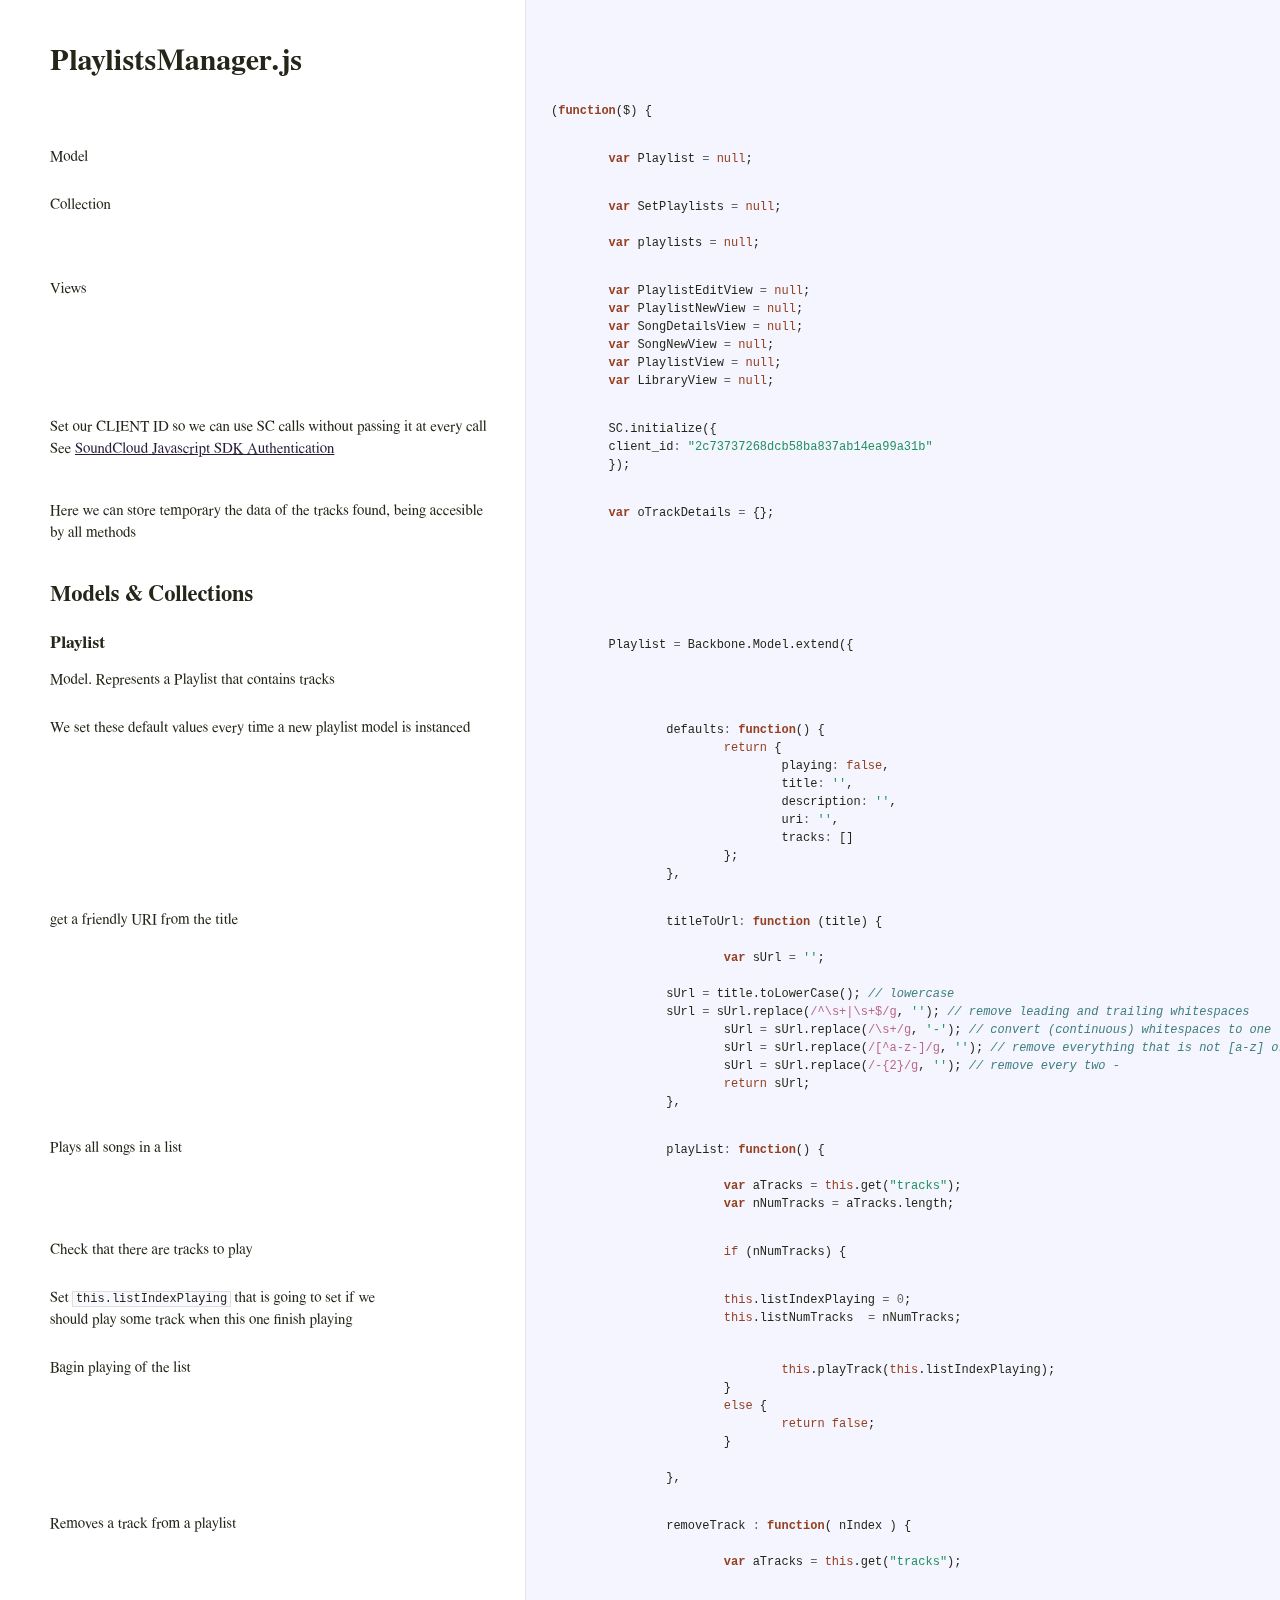
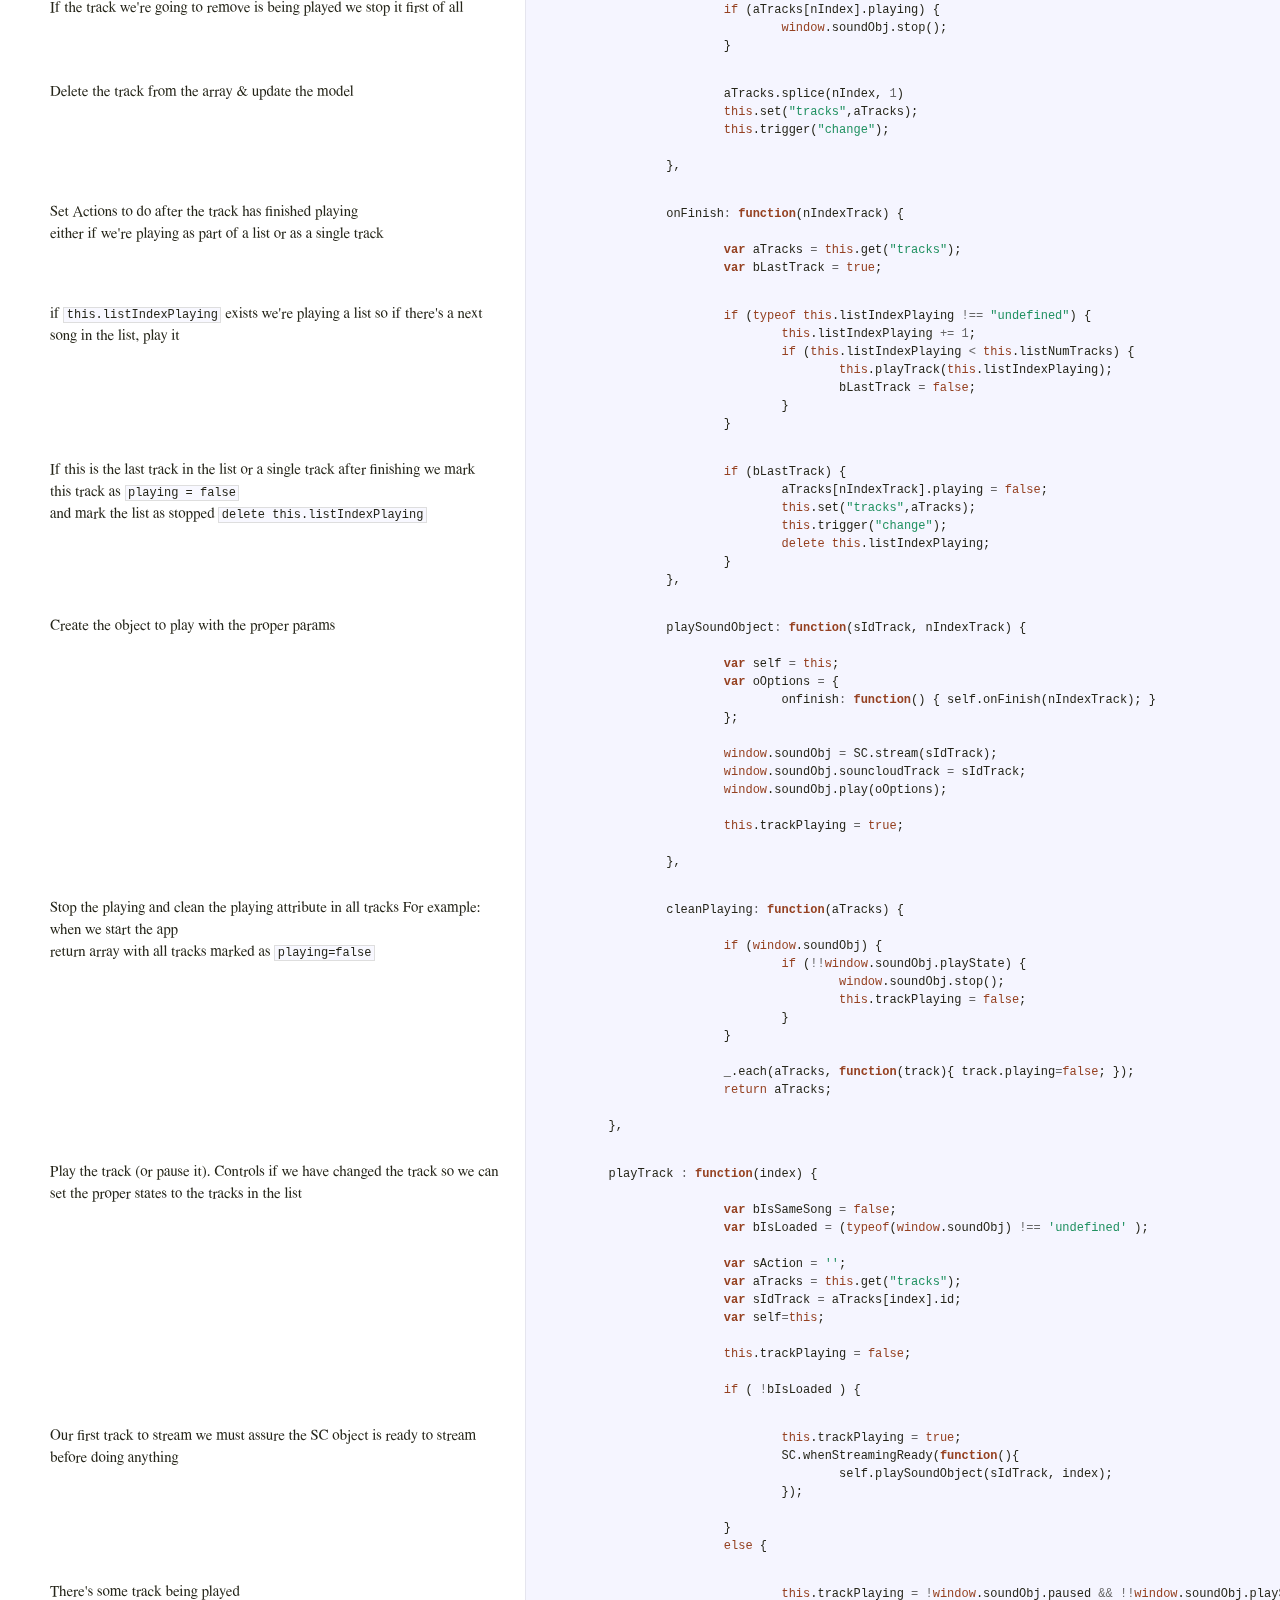
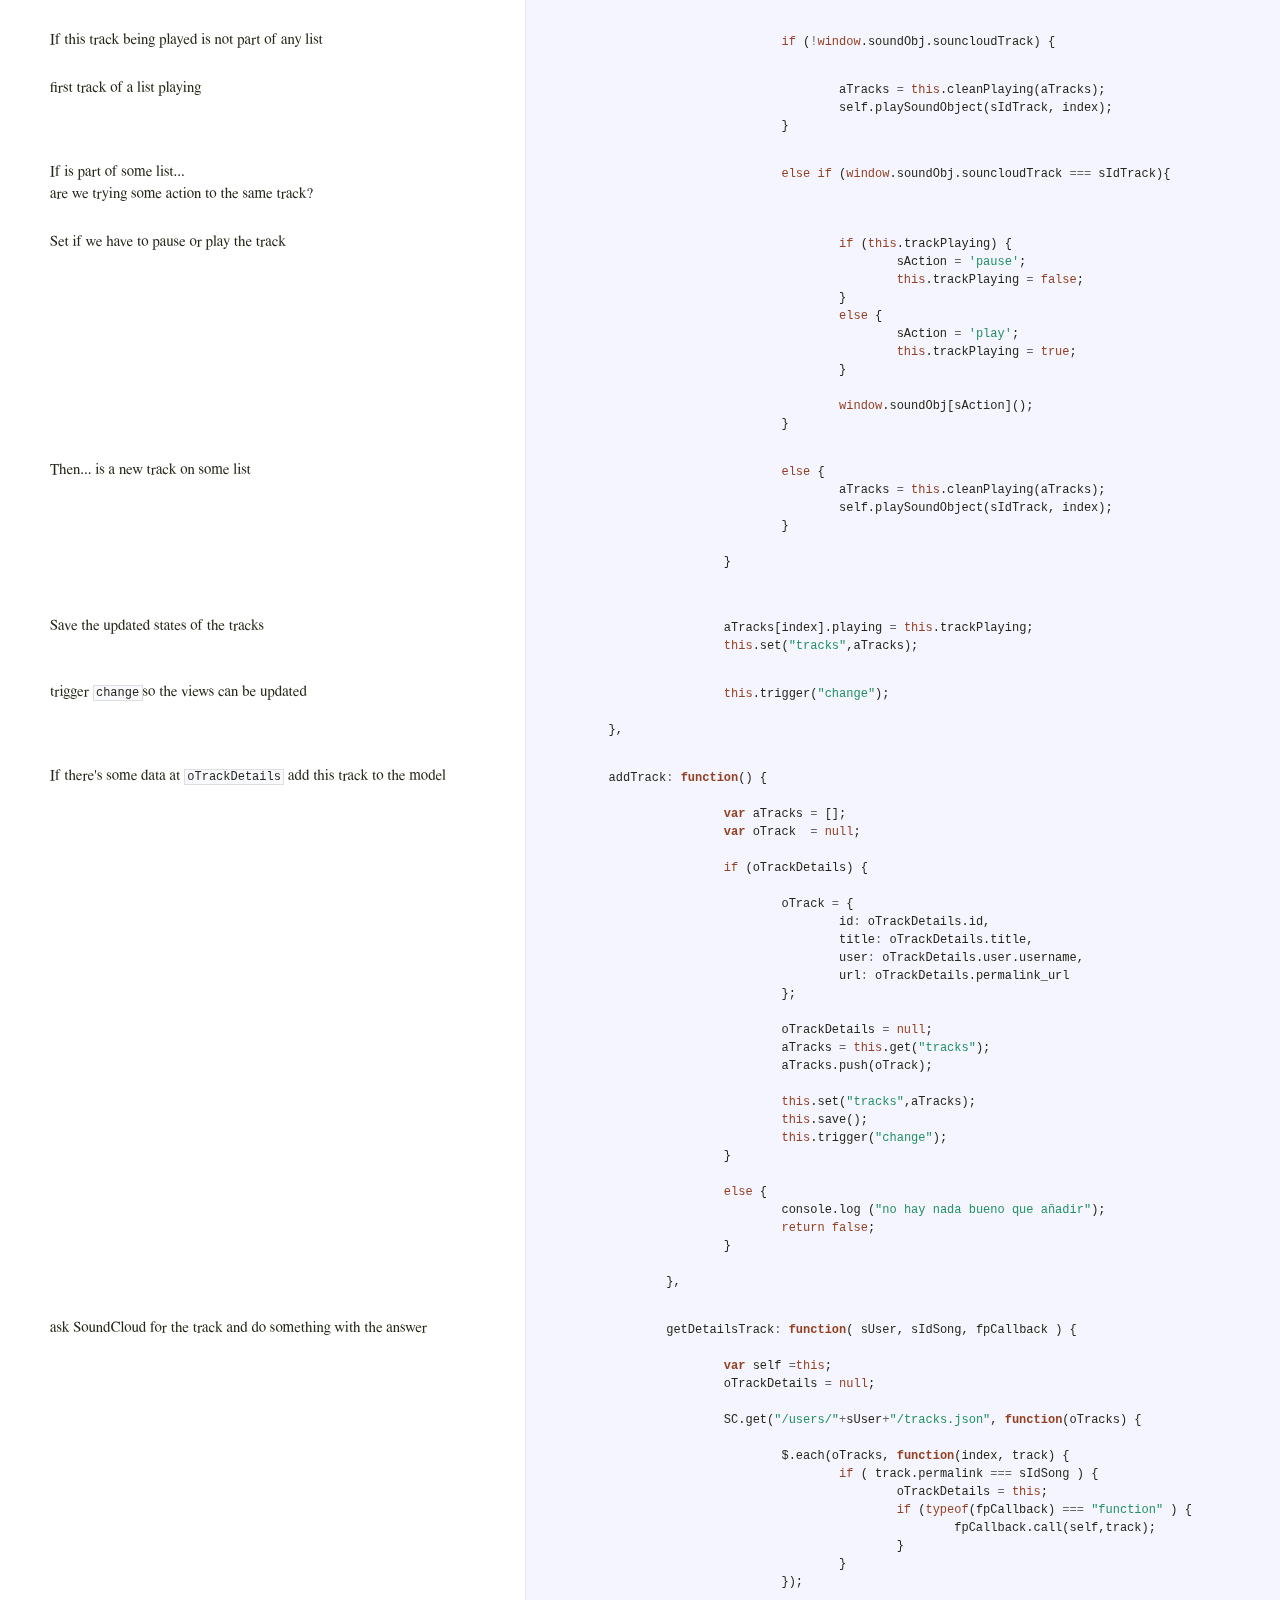
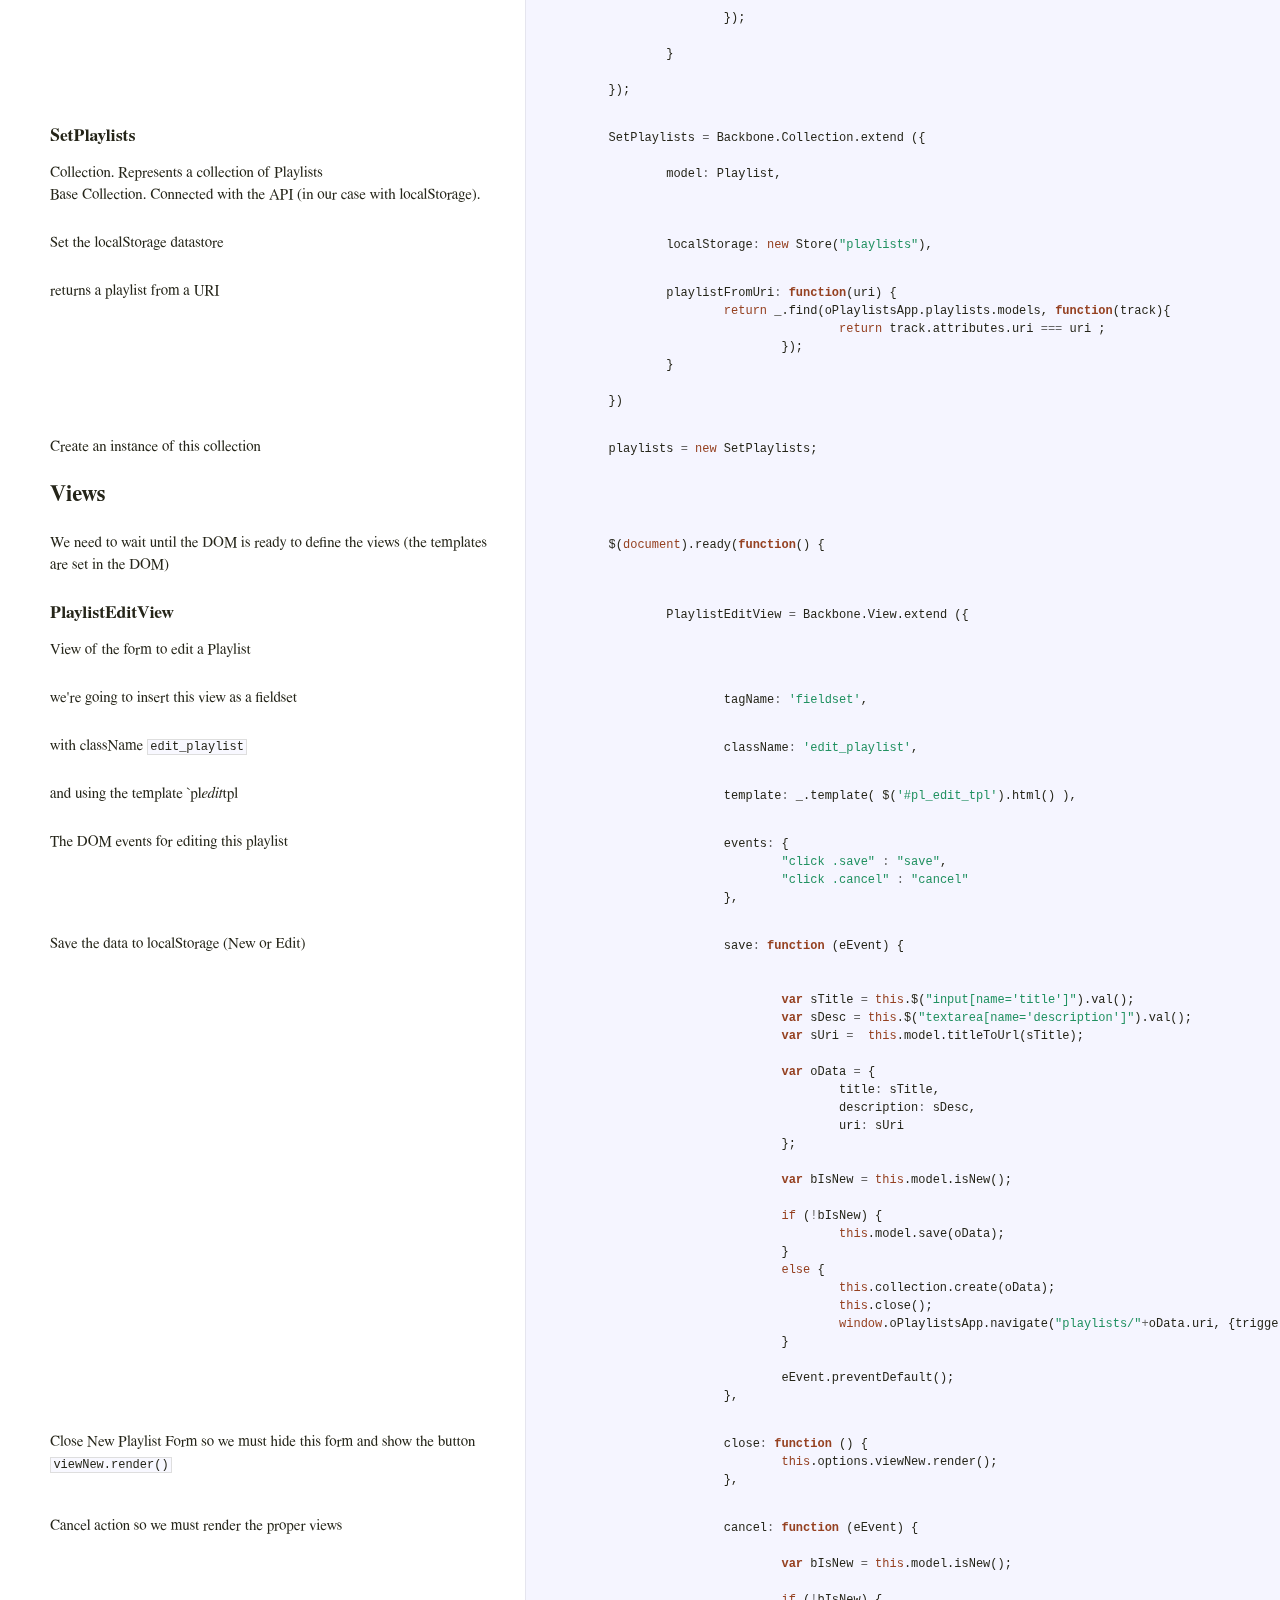
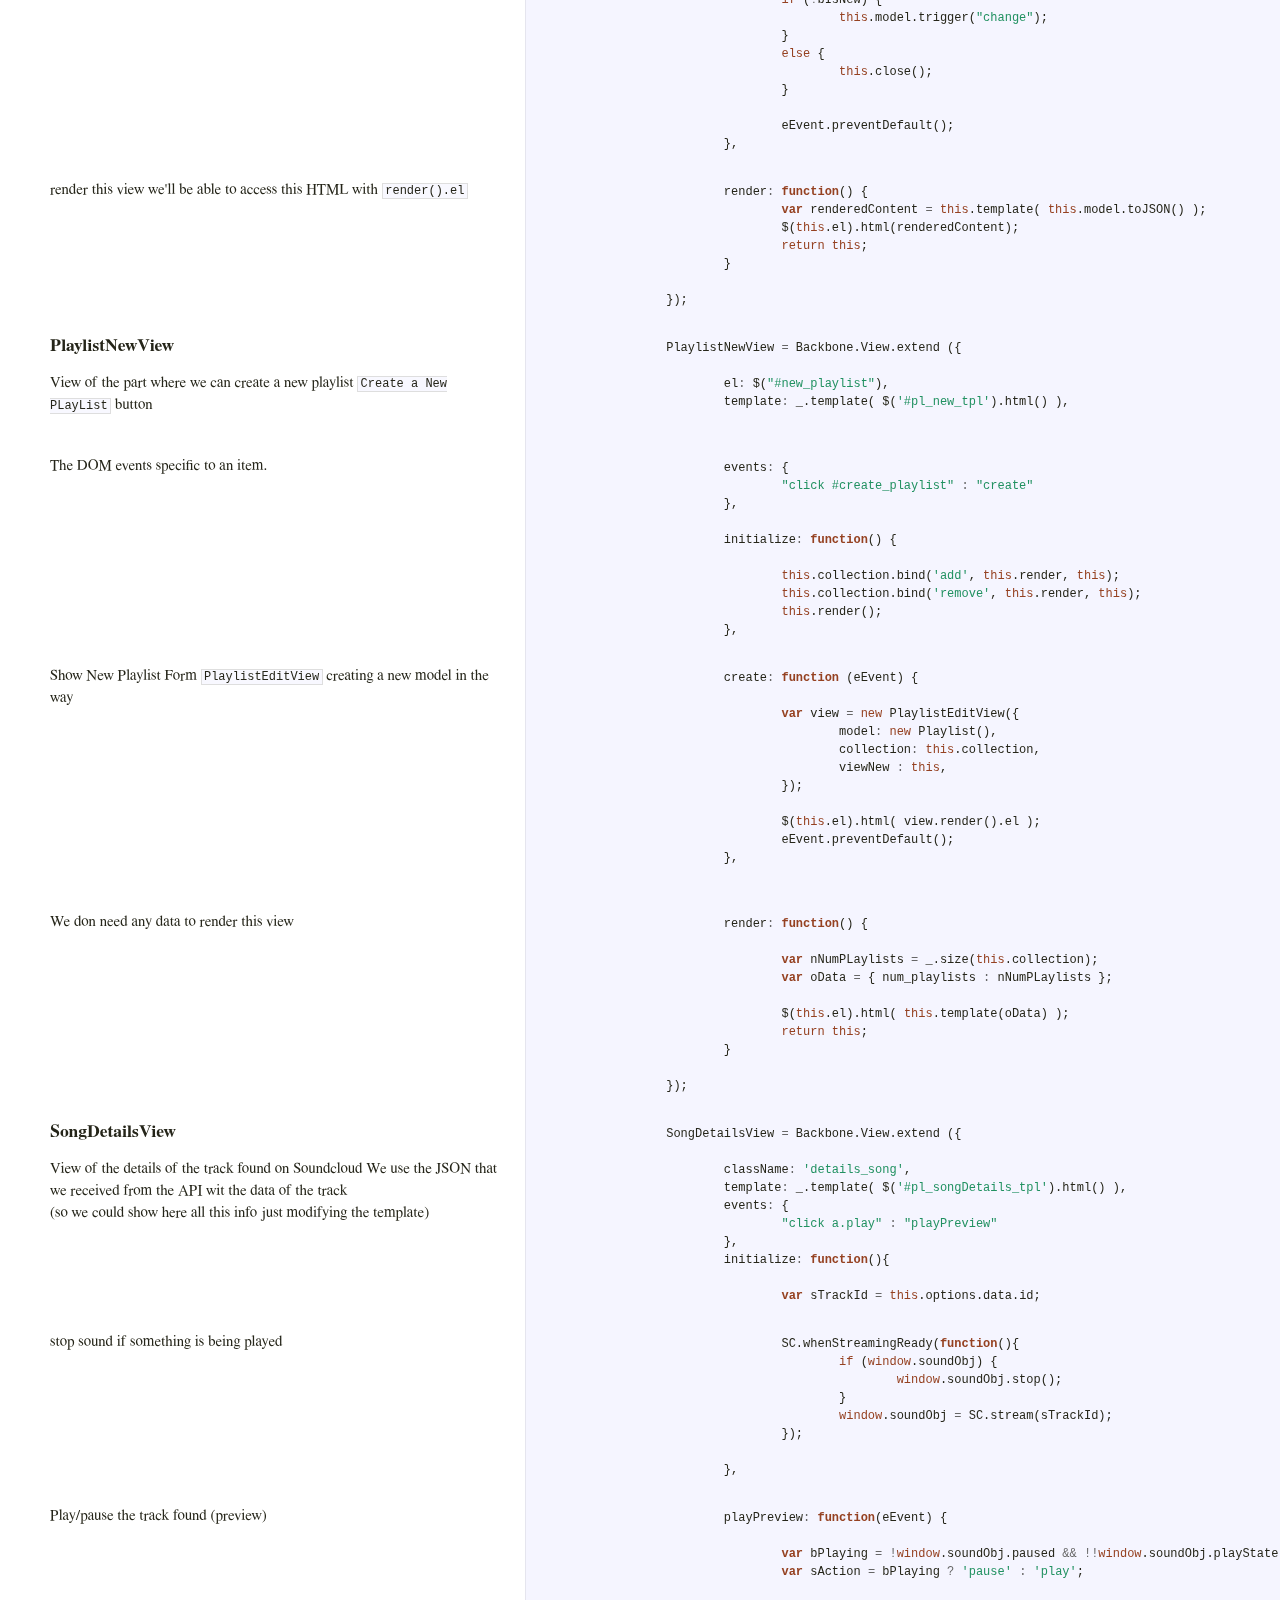
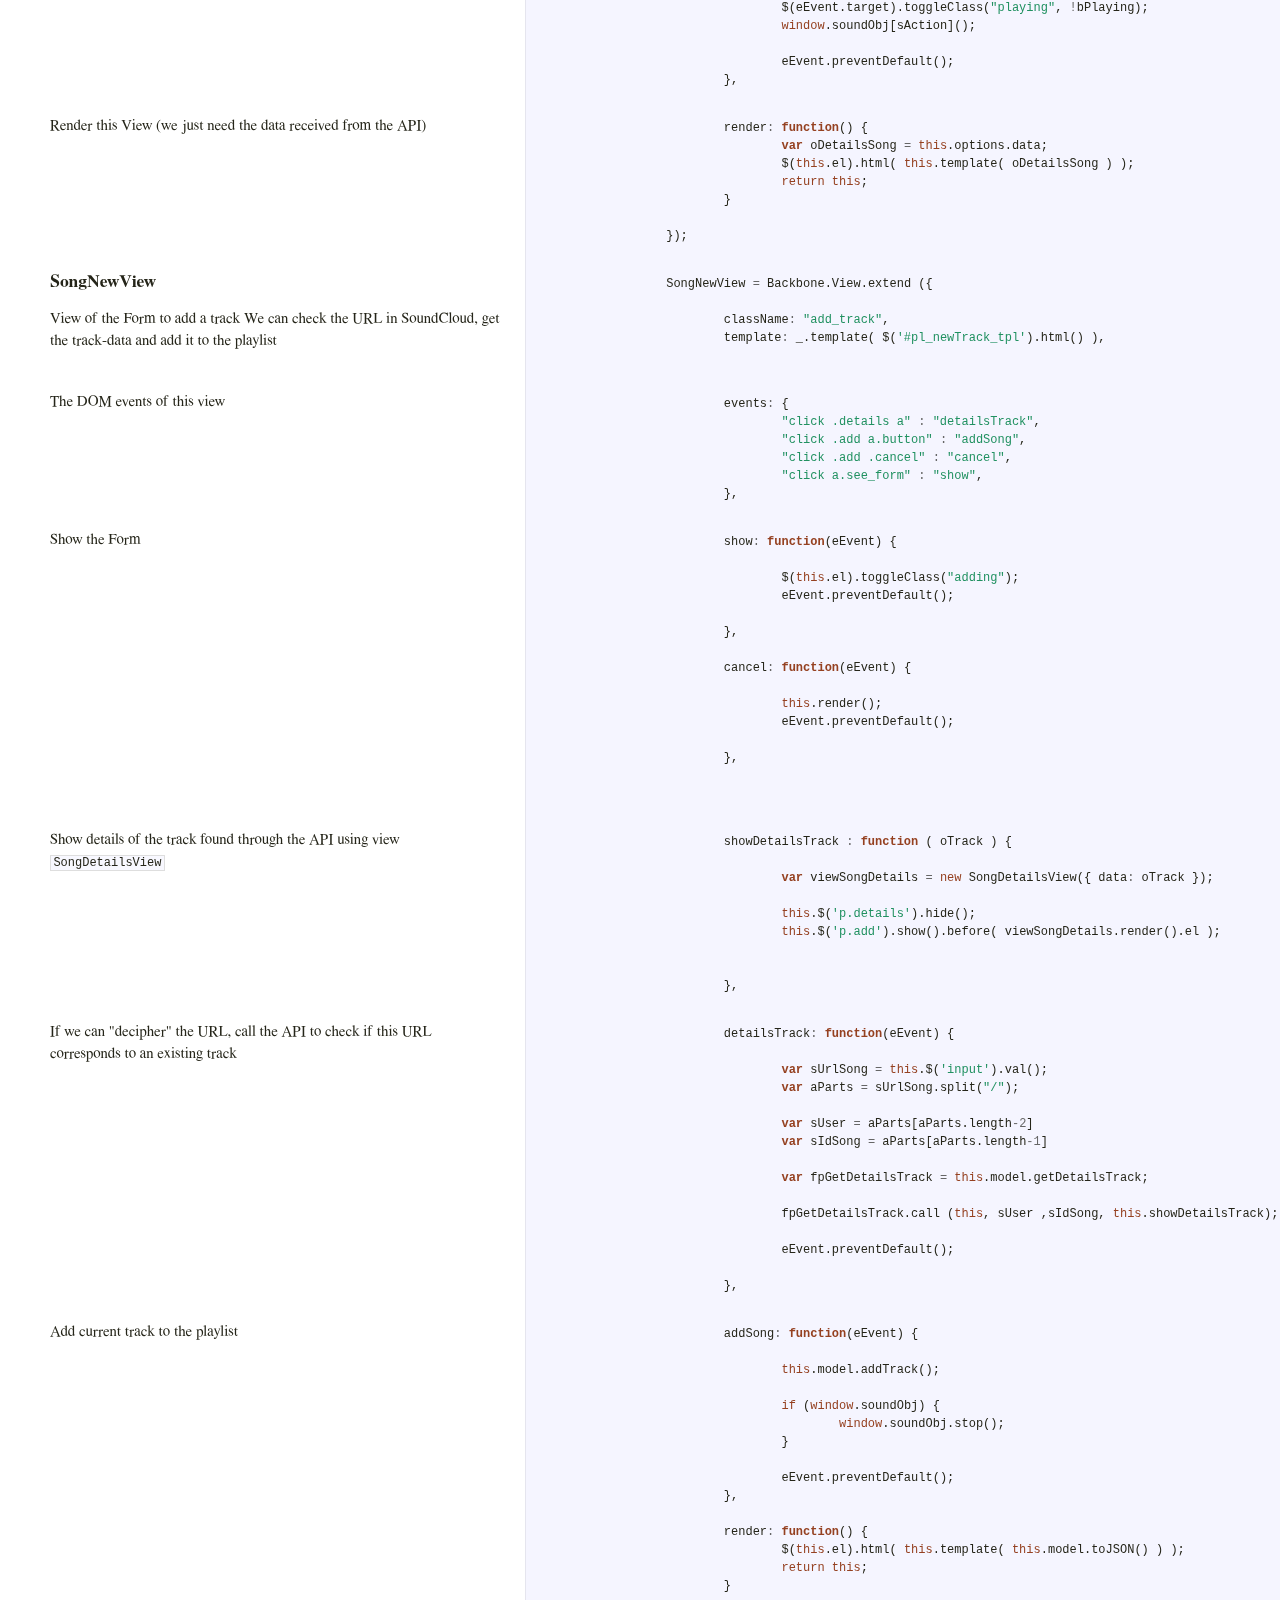
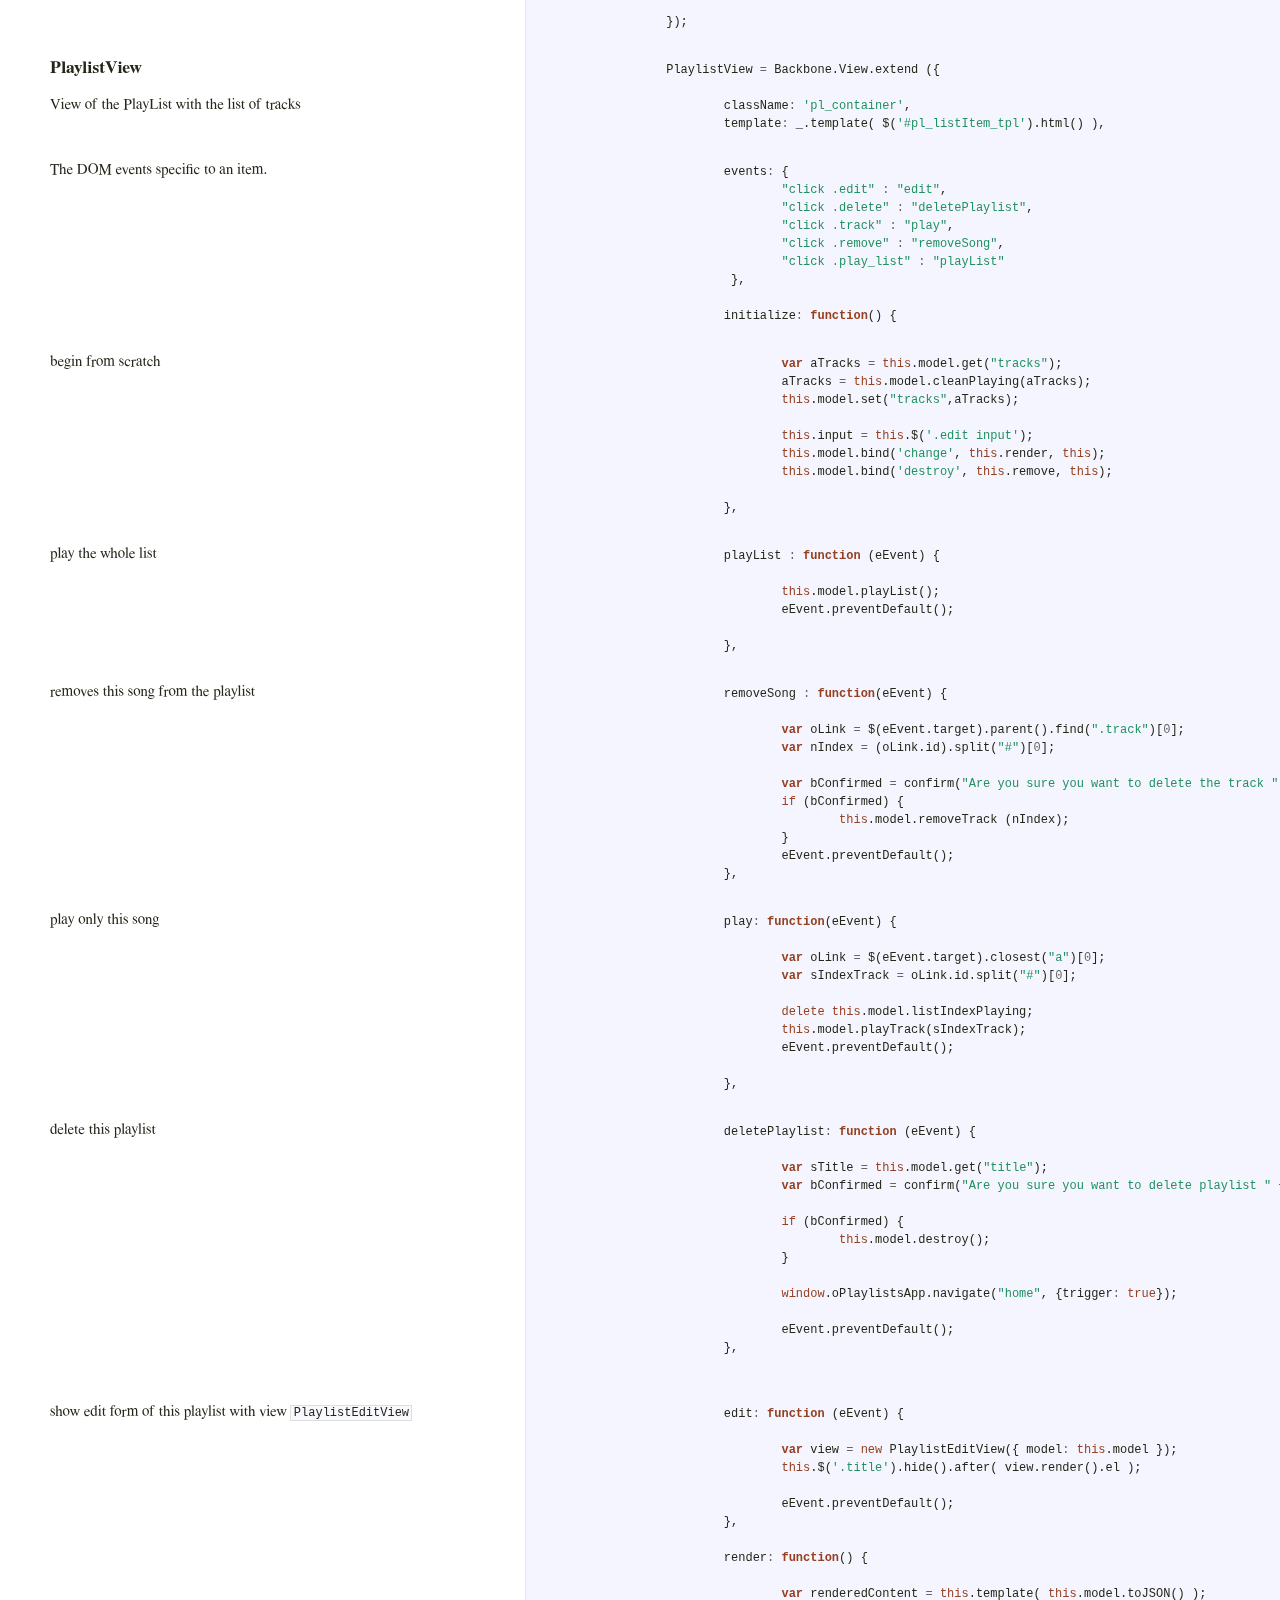
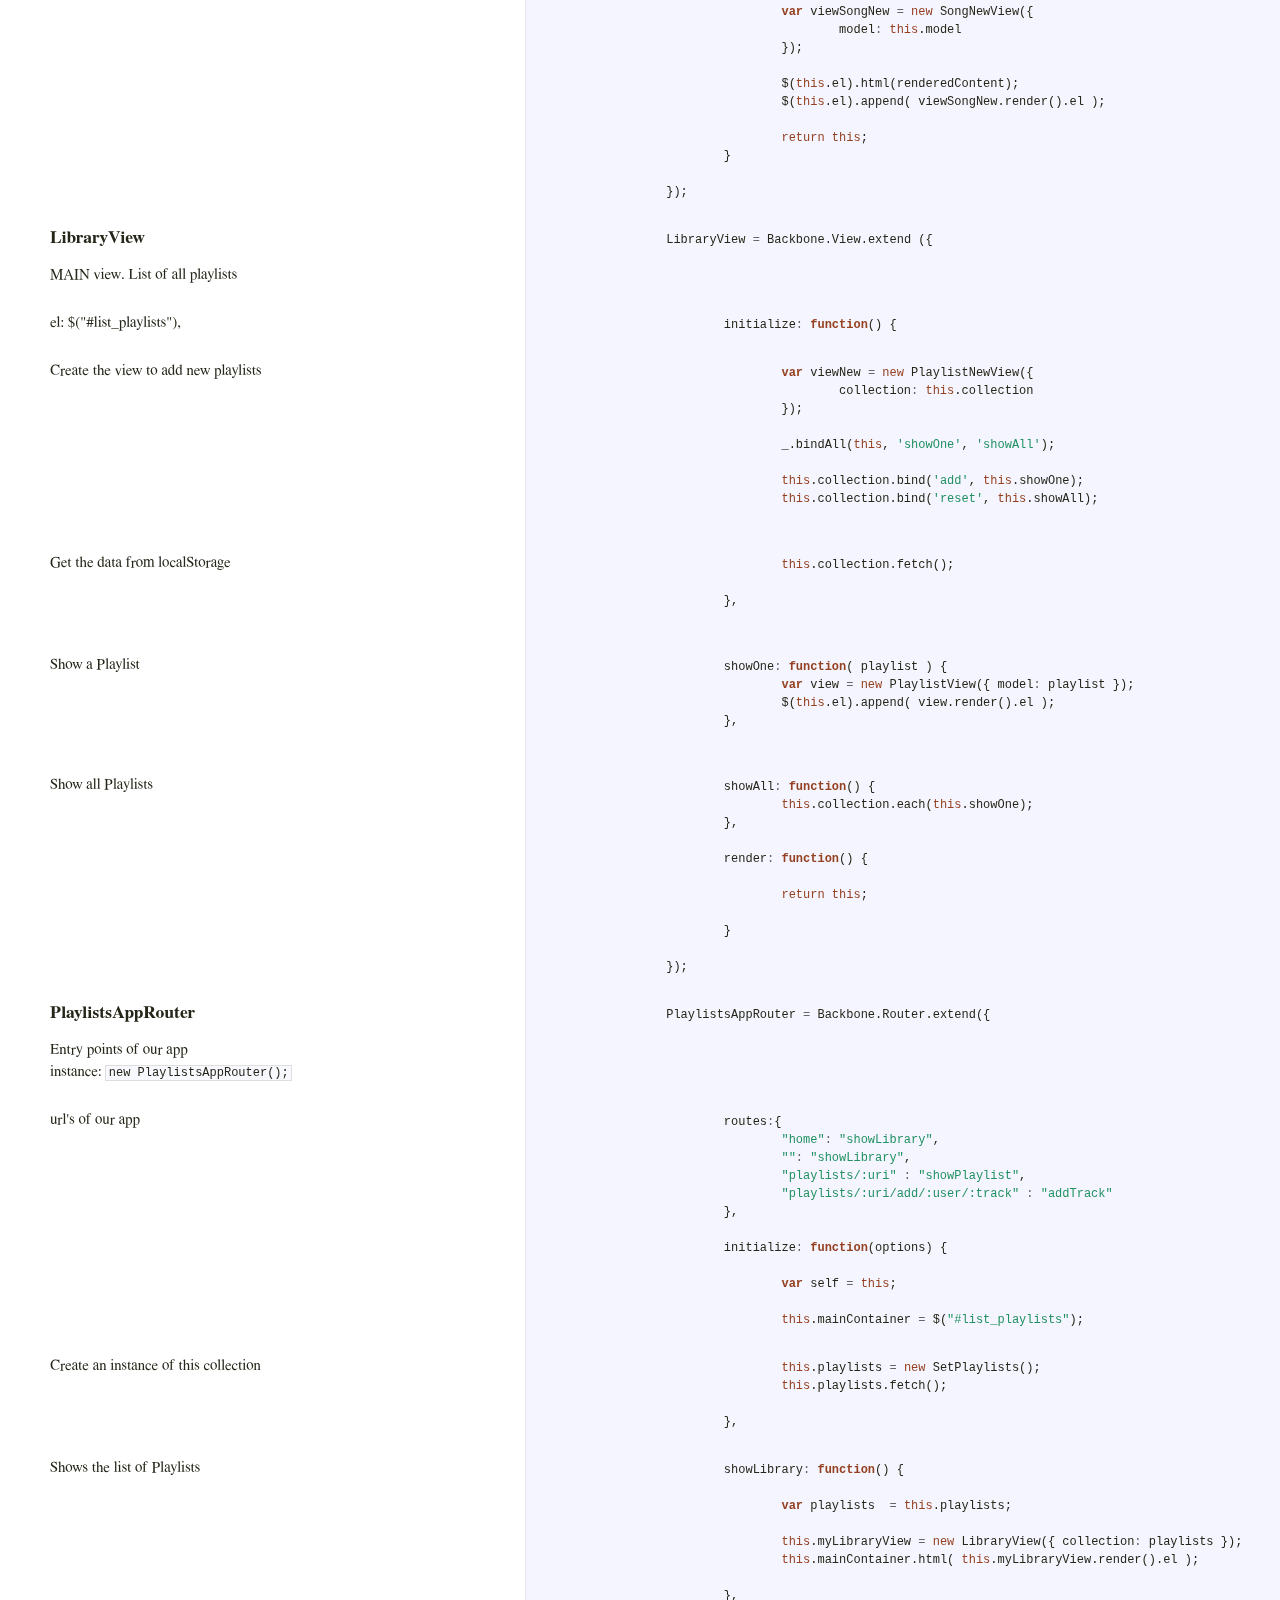
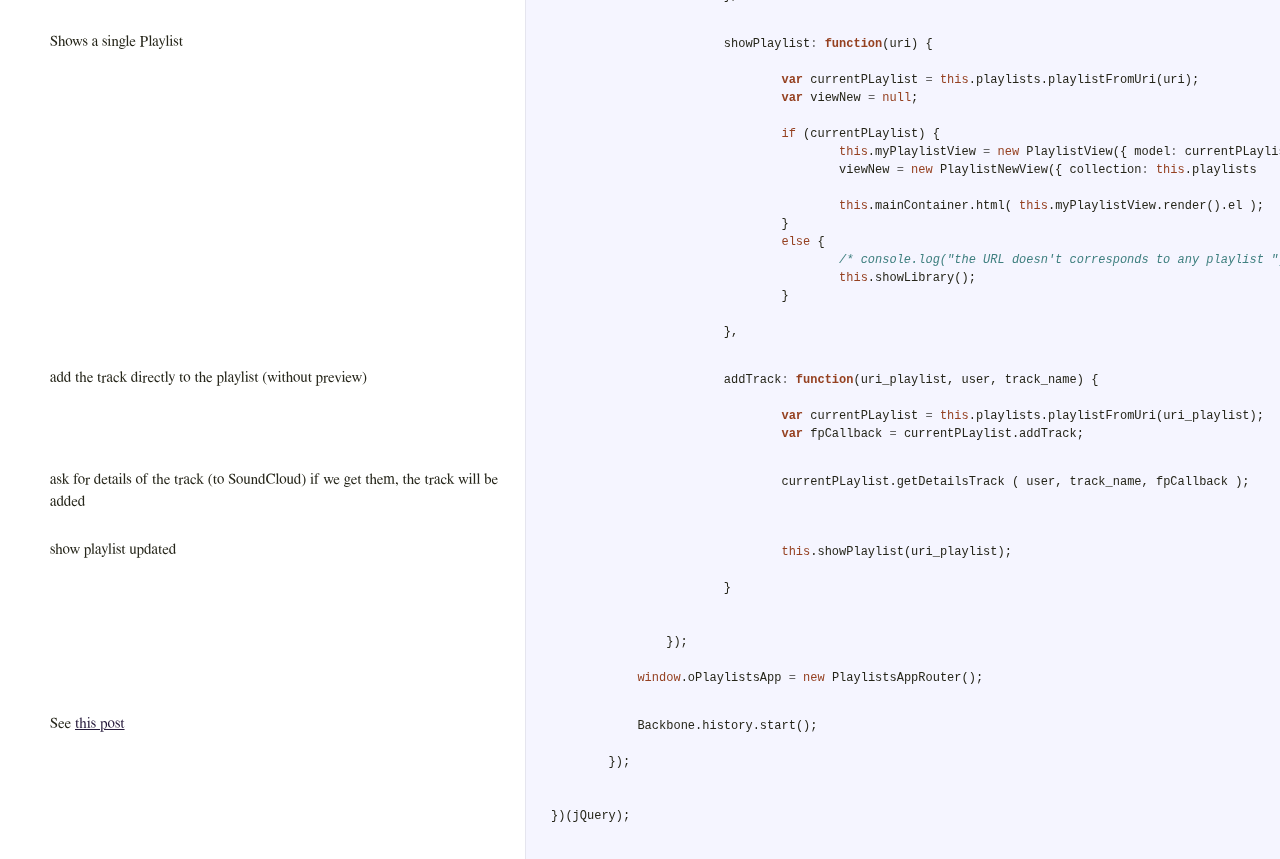
<file: docs/PlaylistsManager.html>
<!DOCTYPE html>  <html> <head>   <title>PlaylistsManager.js</title>   <meta http-equiv="content-type" content="text/html; charset=UTF-8">   <link rel="stylesheet" media="all" href="docco.css" /> </head> <body>   <div id="container">     <div id="background"></div>          <table cellpadding="0" cellspacing="0">       <thead>         <tr>           <th class="docs">             <h1>               PlaylistsManager.js             </h1>           </th>           <th class="code">           </th>         </tr>       </thead>       <tbody>                               <tr id="section-1">             <td class="docs">               <div class="pilwrap">                 <a class="pilcrow" href="#section-1">&#182;</a>               </div>                            </td>             <td class="code">               <div class="highlight"><pre><span class="p">(</span><span class="kd">function</span><span class="p">(</span><span class="nx">$</span><span class="p">)</span> <span class="p">{</span></pre></div>             </td>           </tr>                               <tr id="section-2">             <td class="docs">               <div class="pilwrap">                 <a class="pilcrow" href="#section-2">&#182;</a>               </div>               <p>Model</p>             </td>             <td class="code">               <div class="highlight"><pre>	<span class="kd">var</span> <span class="nx">Playlist</span> <span class="o">=</span> <span class="kc">null</span><span class="p">;</span></pre></div>             </td>           </tr>                               <tr id="section-3">             <td class="docs">               <div class="pilwrap">                 <a class="pilcrow" href="#section-3">&#182;</a>               </div>               <p>Collection</p>             </td>             <td class="code">               <div class="highlight"><pre>	<span class="kd">var</span> <span class="nx">SetPlaylists</span> <span class="o">=</span> <span class="kc">null</span><span class="p">;</span>
	
	<span class="kd">var</span> <span class="nx">playlists</span> <span class="o">=</span> <span class="kc">null</span><span class="p">;</span></pre></div>             </td>           </tr>                               <tr id="section-4">             <td class="docs">               <div class="pilwrap">                 <a class="pilcrow" href="#section-4">&#182;</a>               </div>               <p>Views</p>             </td>             <td class="code">               <div class="highlight"><pre>	<span class="kd">var</span> <span class="nx">PlaylistEditView</span> <span class="o">=</span> <span class="kc">null</span><span class="p">;</span>
	<span class="kd">var</span> <span class="nx">PlaylistNewView</span> <span class="o">=</span> <span class="kc">null</span><span class="p">;</span>
	<span class="kd">var</span> <span class="nx">SongDetailsView</span> <span class="o">=</span> <span class="kc">null</span><span class="p">;</span>
	<span class="kd">var</span> <span class="nx">SongNewView</span> <span class="o">=</span> <span class="kc">null</span><span class="p">;</span>
	<span class="kd">var</span> <span class="nx">PlaylistView</span> <span class="o">=</span> <span class="kc">null</span><span class="p">;</span>
	<span class="kd">var</span> <span class="nx">LibraryView</span> <span class="o">=</span> <span class="kc">null</span><span class="p">;</span></pre></div>             </td>           </tr>                               <tr id="section-5">             <td class="docs">               <div class="pilwrap">                 <a class="pilcrow" href="#section-5">&#182;</a>               </div>               <p>Set our CLIENT ID so we can use SC calls without
passing it at every call <br />
See <a href="http://developers.soundcloud.com/docs/javascript-sdk#authentication">SoundCloud Javascript SDK Authentication</a></p>             </td>             <td class="code">               <div class="highlight"><pre>	<span class="nx">SC</span><span class="p">.</span><span class="nx">initialize</span><span class="p">({</span>
    	<span class="nx">client_id</span><span class="o">:</span> <span class="s2">&quot;2c73737268dcb58ba837ab14ea99a31b&quot;</span>
	<span class="p">});</span></pre></div>             </td>           </tr>                               <tr id="section-6">             <td class="docs">               <div class="pilwrap">                 <a class="pilcrow" href="#section-6">&#182;</a>               </div>               <p>Here we can store temporary the data of the tracks found, being accesible by all methods</p>             </td>             <td class="code">               <div class="highlight"><pre>	<span class="kd">var</span> <span class="nx">oTrackDetails</span> <span class="o">=</span> <span class="p">{};</span>

	  </pre></div>             </td>           </tr>                               <tr id="section-7">             <td class="docs">               <div class="pilwrap">                 <a class="pilcrow" href="#section-7">&#182;</a>               </div>               <h2>Models &amp; Collections</h2>             </td>             <td class="code">               <div class="highlight"><pre></pre></div>             </td>           </tr>                               <tr id="section-8">             <td class="docs">               <div class="pilwrap">                 <a class="pilcrow" href="#section-8">&#182;</a>               </div>               <h3>Playlist</h3>

<p>Model. Represents a Playlist that contains tracks</p>             </td>             <td class="code">               <div class="highlight"><pre>	<span class="nx">Playlist</span> <span class="o">=</span> <span class="nx">Backbone</span><span class="p">.</span><span class="nx">Model</span><span class="p">.</span><span class="nx">extend</span><span class="p">({</span></pre></div>             </td>           </tr>                               <tr id="section-9">             <td class="docs">               <div class="pilwrap">                 <a class="pilcrow" href="#section-9">&#182;</a>               </div>               <p>We set these default values every time 
a new playlist model is instanced</p>             </td>             <td class="code">               <div class="highlight"><pre>		<span class="nx">defaults</span><span class="o">:</span> <span class="kd">function</span><span class="p">()</span> <span class="p">{</span>
			<span class="k">return</span> <span class="p">{</span>
				<span class="nx">playing</span><span class="o">:</span> <span class="kc">false</span><span class="p">,</span>
				<span class="nx">title</span><span class="o">:</span> <span class="s1">&#39;&#39;</span><span class="p">,</span>
				<span class="nx">description</span><span class="o">:</span> <span class="s1">&#39;&#39;</span><span class="p">,</span>
				<span class="nx">uri</span><span class="o">:</span> <span class="s1">&#39;&#39;</span><span class="p">,</span>
				<span class="nx">tracks</span><span class="o">:</span> <span class="p">[]</span>
			<span class="p">};</span>
		<span class="p">},</span></pre></div>             </td>           </tr>                               <tr id="section-10">             <td class="docs">               <div class="pilwrap">                 <a class="pilcrow" href="#section-10">&#182;</a>               </div>               <p>get a friendly URI from the title</p>             </td>             <td class="code">               <div class="highlight"><pre>		<span class="nx">titleToUrl</span><span class="o">:</span> <span class="kd">function</span> <span class="p">(</span><span class="nx">title</span><span class="p">)</span> <span class="p">{</span>

			<span class="kd">var</span> <span class="nx">sUrl</span> <span class="o">=</span> <span class="s1">&#39;&#39;</span><span class="p">;</span>

    		<span class="nx">sUrl</span> <span class="o">=</span> <span class="nx">title</span><span class="p">.</span><span class="nx">toLowerCase</span><span class="p">();</span> <span class="c1">// lowercase</span>
    		<span class="nx">sUrl</span> <span class="o">=</span> <span class="nx">sUrl</span><span class="p">.</span><span class="nx">replace</span><span class="p">(</span><span class="sr">/^\s+|\s+$/g</span><span class="p">,</span> <span class="s1">&#39;&#39;</span><span class="p">);</span> <span class="c1">// remove leading and trailing whitespaces</span>
			<span class="nx">sUrl</span> <span class="o">=</span> <span class="nx">sUrl</span><span class="p">.</span><span class="nx">replace</span><span class="p">(</span><span class="sr">/\s+/g</span><span class="p">,</span> <span class="s1">&#39;-&#39;</span><span class="p">);</span> <span class="c1">// convert (continuous) whitespaces to one -</span>
			<span class="nx">sUrl</span> <span class="o">=</span> <span class="nx">sUrl</span><span class="p">.</span><span class="nx">replace</span><span class="p">(</span><span class="sr">/[^a-z-]/g</span><span class="p">,</span> <span class="s1">&#39;&#39;</span><span class="p">);</span> <span class="c1">// remove everything that is not [a-z] or -</span>
			<span class="nx">sUrl</span> <span class="o">=</span> <span class="nx">sUrl</span><span class="p">.</span><span class="nx">replace</span><span class="p">(</span><span class="sr">/-{2}/g</span><span class="p">,</span> <span class="s1">&#39;&#39;</span><span class="p">);</span> <span class="c1">// remove every two -</span>
			<span class="k">return</span> <span class="nx">sUrl</span><span class="p">;</span>
		<span class="p">},</span></pre></div>             </td>           </tr>                               <tr id="section-11">             <td class="docs">               <div class="pilwrap">                 <a class="pilcrow" href="#section-11">&#182;</a>               </div>               <p>Plays all songs in a list</p>             </td>             <td class="code">               <div class="highlight"><pre>		<span class="nx">playList</span><span class="o">:</span> <span class="kd">function</span><span class="p">()</span> <span class="p">{</span>

			<span class="kd">var</span> <span class="nx">aTracks</span> <span class="o">=</span> <span class="k">this</span><span class="p">.</span><span class="nx">get</span><span class="p">(</span><span class="s2">&quot;tracks&quot;</span><span class="p">);</span>
			<span class="kd">var</span> <span class="nx">nNumTracks</span> <span class="o">=</span> <span class="nx">aTracks</span><span class="p">.</span><span class="nx">length</span><span class="p">;</span></pre></div>             </td>           </tr>                               <tr id="section-12">             <td class="docs">               <div class="pilwrap">                 <a class="pilcrow" href="#section-12">&#182;</a>               </div>               <p>Check that there are tracks to play</p>             </td>             <td class="code">               <div class="highlight"><pre>			<span class="k">if</span> <span class="p">(</span><span class="nx">nNumTracks</span><span class="p">)</span> <span class="p">{</span></pre></div>             </td>           </tr>                               <tr id="section-13">             <td class="docs">               <div class="pilwrap">                 <a class="pilcrow" href="#section-13">&#182;</a>               </div>               <p>Set <code>this.listIndexPlaying</code> that is going to set if we <br />
should play some track when this one finish playing</p>             </td>             <td class="code">               <div class="highlight"><pre>	    		<span class="k">this</span><span class="p">.</span><span class="nx">listIndexPlaying</span> <span class="o">=</span> <span class="mi">0</span><span class="p">;</span>
	    		<span class="k">this</span><span class="p">.</span><span class="nx">listNumTracks</span>  <span class="o">=</span> <span class="nx">nNumTracks</span><span class="p">;</span></pre></div>             </td>           </tr>                               <tr id="section-14">             <td class="docs">               <div class="pilwrap">                 <a class="pilcrow" href="#section-14">&#182;</a>               </div>               <p>Bagin playing of the list</p>             </td>             <td class="code">               <div class="highlight"><pre>				<span class="k">this</span><span class="p">.</span><span class="nx">playTrack</span><span class="p">(</span><span class="k">this</span><span class="p">.</span><span class="nx">listIndexPlaying</span><span class="p">);</span>
			<span class="p">}</span>
			<span class="k">else</span> <span class="p">{</span>
				<span class="k">return</span> <span class="kc">false</span><span class="p">;</span>
			<span class="p">}</span>

		<span class="p">},</span></pre></div>             </td>           </tr>                               <tr id="section-15">             <td class="docs">               <div class="pilwrap">                 <a class="pilcrow" href="#section-15">&#182;</a>               </div>               <p>Removes a track from a playlist</p>             </td>             <td class="code">               <div class="highlight"><pre>		<span class="nx">removeTrack</span> <span class="o">:</span> <span class="kd">function</span><span class="p">(</span> <span class="nx">nIndex</span> <span class="p">)</span> <span class="p">{</span>
	
			<span class="kd">var</span> <span class="nx">aTracks</span> <span class="o">=</span> <span class="k">this</span><span class="p">.</span><span class="nx">get</span><span class="p">(</span><span class="s2">&quot;tracks&quot;</span><span class="p">);</span></pre></div>             </td>           </tr>                               <tr id="section-16">             <td class="docs">               <div class="pilwrap">                 <a class="pilcrow" href="#section-16">&#182;</a>               </div>               <p>If the track we're going to remove is being played
we stop it first of all</p>             </td>             <td class="code">               <div class="highlight"><pre>			<span class="k">if</span> <span class="p">(</span><span class="nx">aTracks</span><span class="p">[</span><span class="nx">nIndex</span><span class="p">].</span><span class="nx">playing</span><span class="p">)</span> <span class="p">{</span>
				<span class="nb">window</span><span class="p">.</span><span class="nx">soundObj</span><span class="p">.</span><span class="nx">stop</span><span class="p">();</span>
			<span class="p">}</span></pre></div>             </td>           </tr>                               <tr id="section-17">             <td class="docs">               <div class="pilwrap">                 <a class="pilcrow" href="#section-17">&#182;</a>               </div>               <p>Delete the track from the array &amp; update the model</p>             </td>             <td class="code">               <div class="highlight"><pre>			<span class="nx">aTracks</span><span class="p">.</span><span class="nx">splice</span><span class="p">(</span><span class="nx">nIndex</span><span class="p">,</span> <span class="mi">1</span><span class="p">)</span>
			<span class="k">this</span><span class="p">.</span><span class="nx">set</span><span class="p">(</span><span class="s2">&quot;tracks&quot;</span><span class="p">,</span><span class="nx">aTracks</span><span class="p">);</span>
			<span class="k">this</span><span class="p">.</span><span class="nx">trigger</span><span class="p">(</span><span class="s2">&quot;change&quot;</span><span class="p">);</span>

		<span class="p">},</span></pre></div>             </td>           </tr>                               <tr id="section-18">             <td class="docs">               <div class="pilwrap">                 <a class="pilcrow" href="#section-18">&#182;</a>               </div>               <p>Set Actions to do after the track has finished playing <br />
either if we're playing as part of a list or as a single track</p>             </td>             <td class="code">               <div class="highlight"><pre>		<span class="nx">onFinish</span><span class="o">:</span> <span class="kd">function</span><span class="p">(</span><span class="nx">nIndexTrack</span><span class="p">)</span> <span class="p">{</span>

			<span class="kd">var</span> <span class="nx">aTracks</span> <span class="o">=</span> <span class="k">this</span><span class="p">.</span><span class="nx">get</span><span class="p">(</span><span class="s2">&quot;tracks&quot;</span><span class="p">);</span>
			<span class="kd">var</span> <span class="nx">bLastTrack</span> <span class="o">=</span> <span class="kc">true</span><span class="p">;</span></pre></div>             </td>           </tr>                               <tr id="section-19">             <td class="docs">               <div class="pilwrap">                 <a class="pilcrow" href="#section-19">&#182;</a>               </div>               <p>if <code>this.listIndexPlaying</code> exists we're playing a list
so if there's a next song in the list, play it</p>             </td>             <td class="code">               <div class="highlight"><pre>			<span class="k">if</span> <span class="p">(</span><span class="k">typeof</span> <span class="k">this</span><span class="p">.</span><span class="nx">listIndexPlaying</span> <span class="o">!==</span> <span class="s2">&quot;undefined&quot;</span><span class="p">)</span> <span class="p">{</span>
				<span class="k">this</span><span class="p">.</span><span class="nx">listIndexPlaying</span> <span class="o">+=</span> <span class="mi">1</span><span class="p">;</span>
				<span class="k">if</span> <span class="p">(</span><span class="k">this</span><span class="p">.</span><span class="nx">listIndexPlaying</span> <span class="o">&lt;</span> <span class="k">this</span><span class="p">.</span><span class="nx">listNumTracks</span><span class="p">)</span> <span class="p">{</span>
					<span class="k">this</span><span class="p">.</span><span class="nx">playTrack</span><span class="p">(</span><span class="k">this</span><span class="p">.</span><span class="nx">listIndexPlaying</span><span class="p">);</span>
					<span class="nx">bLastTrack</span> <span class="o">=</span> <span class="kc">false</span><span class="p">;</span>
				<span class="p">}</span>
			<span class="p">}</span></pre></div>             </td>           </tr>                               <tr id="section-20">             <td class="docs">               <div class="pilwrap">                 <a class="pilcrow" href="#section-20">&#182;</a>               </div>               <p>If this is the last track in the list or a single track 
after finishing we mark this track as <code>playing = false</code> <br />
and mark the list as stopped <code>delete this.listIndexPlaying</code></p>             </td>             <td class="code">               <div class="highlight"><pre>			<span class="k">if</span> <span class="p">(</span><span class="nx">bLastTrack</span><span class="p">)</span> <span class="p">{</span>
				<span class="nx">aTracks</span><span class="p">[</span><span class="nx">nIndexTrack</span><span class="p">].</span><span class="nx">playing</span> <span class="o">=</span> <span class="kc">false</span><span class="p">;</span>
				<span class="k">this</span><span class="p">.</span><span class="nx">set</span><span class="p">(</span><span class="s2">&quot;tracks&quot;</span><span class="p">,</span><span class="nx">aTracks</span><span class="p">);</span>
				<span class="k">this</span><span class="p">.</span><span class="nx">trigger</span><span class="p">(</span><span class="s2">&quot;change&quot;</span><span class="p">);</span>
				<span class="k">delete</span> <span class="k">this</span><span class="p">.</span><span class="nx">listIndexPlaying</span><span class="p">;</span>
			<span class="p">}</span>
		<span class="p">},</span></pre></div>             </td>           </tr>                               <tr id="section-21">             <td class="docs">               <div class="pilwrap">                 <a class="pilcrow" href="#section-21">&#182;</a>               </div>               <p>Create the object to play with the proper params</p>             </td>             <td class="code">               <div class="highlight"><pre>		<span class="nx">playSoundObject</span><span class="o">:</span> <span class="kd">function</span><span class="p">(</span><span class="nx">sIdTrack</span><span class="p">,</span> <span class="nx">nIndexTrack</span><span class="p">)</span> <span class="p">{</span>

			<span class="kd">var</span> <span class="nx">self</span> <span class="o">=</span> <span class="k">this</span><span class="p">;</span>
			<span class="kd">var</span> <span class="nx">oOptions</span> <span class="o">=</span> <span class="p">{</span> 
				<span class="nx">onfinish</span><span class="o">:</span> <span class="kd">function</span><span class="p">()</span> <span class="p">{</span> <span class="nx">self</span><span class="p">.</span><span class="nx">onFinish</span><span class="p">(</span><span class="nx">nIndexTrack</span><span class="p">);</span> <span class="p">}</span>
			<span class="p">};</span>

			<span class="nb">window</span><span class="p">.</span><span class="nx">soundObj</span> <span class="o">=</span> <span class="nx">SC</span><span class="p">.</span><span class="nx">stream</span><span class="p">(</span><span class="nx">sIdTrack</span><span class="p">);</span>
			<span class="nb">window</span><span class="p">.</span><span class="nx">soundObj</span><span class="p">.</span><span class="nx">souncloudTrack</span> <span class="o">=</span> <span class="nx">sIdTrack</span><span class="p">;</span>
			<span class="nb">window</span><span class="p">.</span><span class="nx">soundObj</span><span class="p">.</span><span class="nx">play</span><span class="p">(</span><span class="nx">oOptions</span><span class="p">);</span>

			<span class="k">this</span><span class="p">.</span><span class="nx">trackPlaying</span> <span class="o">=</span> <span class="kc">true</span><span class="p">;</span>

		<span class="p">},</span></pre></div>             </td>           </tr>                               <tr id="section-22">             <td class="docs">               <div class="pilwrap">                 <a class="pilcrow" href="#section-22">&#182;</a>               </div>               <p>Stop the playing and clean the playing attribute in all tracks
For example: when we start the app <br />
return array with all tracks marked as <code>playing=false</code> </p>             </td>             <td class="code">               <div class="highlight"><pre>		<span class="nx">cleanPlaying</span><span class="o">:</span> <span class="kd">function</span><span class="p">(</span><span class="nx">aTracks</span><span class="p">)</span> <span class="p">{</span>
    		
			<span class="k">if</span> <span class="p">(</span><span class="nb">window</span><span class="p">.</span><span class="nx">soundObj</span><span class="p">)</span> <span class="p">{</span>
				<span class="k">if</span> <span class="p">(</span><span class="o">!!</span><span class="nb">window</span><span class="p">.</span><span class="nx">soundObj</span><span class="p">.</span><span class="nx">playState</span><span class="p">)</span> <span class="p">{</span>
					<span class="nb">window</span><span class="p">.</span><span class="nx">soundObj</span><span class="p">.</span><span class="nx">stop</span><span class="p">();</span>	
					<span class="k">this</span><span class="p">.</span><span class="nx">trackPlaying</span> <span class="o">=</span> <span class="kc">false</span><span class="p">;</span>
				<span class="p">}</span>
			<span class="p">}</span>

			<span class="nx">_</span><span class="p">.</span><span class="nx">each</span><span class="p">(</span><span class="nx">aTracks</span><span class="p">,</span> <span class="kd">function</span><span class="p">(</span><span class="nx">track</span><span class="p">){</span> <span class="nx">track</span><span class="p">.</span><span class="nx">playing</span><span class="o">=</span><span class="kc">false</span><span class="p">;</span> <span class="p">});</span>
			<span class="k">return</span> <span class="nx">aTracks</span><span class="p">;</span>

    	<span class="p">},</span></pre></div>             </td>           </tr>                               <tr id="section-23">             <td class="docs">               <div class="pilwrap">                 <a class="pilcrow" href="#section-23">&#182;</a>               </div>               <p>Play the track (or pause it). Controls if we have changed the track
so we can set the proper states to the tracks in the list</p>             </td>             <td class="code">               <div class="highlight"><pre>    	<span class="nx">playTrack</span> <span class="o">:</span> <span class="kd">function</span><span class="p">(</span><span class="nx">index</span><span class="p">)</span> <span class="p">{</span>

			<span class="kd">var</span> <span class="nx">bIsSameSong</span> <span class="o">=</span> <span class="kc">false</span><span class="p">;</span>
			<span class="kd">var</span> <span class="nx">bIsLoaded</span> <span class="o">=</span> <span class="p">(</span><span class="k">typeof</span><span class="p">(</span><span class="nb">window</span><span class="p">.</span><span class="nx">soundObj</span><span class="p">)</span> <span class="o">!==</span> <span class="s1">&#39;undefined&#39;</span> <span class="p">);</span>
			
			<span class="kd">var</span> <span class="nx">sAction</span> <span class="o">=</span> <span class="s1">&#39;&#39;</span><span class="p">;</span>
			<span class="kd">var</span> <span class="nx">aTracks</span> <span class="o">=</span> <span class="k">this</span><span class="p">.</span><span class="nx">get</span><span class="p">(</span><span class="s2">&quot;tracks&quot;</span><span class="p">);</span>
			<span class="kd">var</span> <span class="nx">sIdTrack</span> <span class="o">=</span> <span class="nx">aTracks</span><span class="p">[</span><span class="nx">index</span><span class="p">].</span><span class="nx">id</span><span class="p">;</span>
			<span class="kd">var</span> <span class="nx">self</span><span class="o">=</span><span class="k">this</span><span class="p">;</span>

			<span class="k">this</span><span class="p">.</span><span class="nx">trackPlaying</span> <span class="o">=</span> <span class="kc">false</span><span class="p">;</span>

			<span class="k">if</span> <span class="p">(</span> <span class="o">!</span><span class="nx">bIsLoaded</span> <span class="p">)</span> <span class="p">{</span></pre></div>             </td>           </tr>                               <tr id="section-24">             <td class="docs">               <div class="pilwrap">                 <a class="pilcrow" href="#section-24">&#182;</a>               </div>               <p>Our first track to stream 
we must assure the SC object is ready to stream before doing anything</p>             </td>             <td class="code">               <div class="highlight"><pre>				<span class="k">this</span><span class="p">.</span><span class="nx">trackPlaying</span> <span class="o">=</span> <span class="kc">true</span><span class="p">;</span>
				<span class="nx">SC</span><span class="p">.</span><span class="nx">whenStreamingReady</span><span class="p">(</span><span class="kd">function</span><span class="p">(){</span>
					<span class="nx">self</span><span class="p">.</span><span class="nx">playSoundObject</span><span class="p">(</span><span class="nx">sIdTrack</span><span class="p">,</span> <span class="nx">index</span><span class="p">);</span>
				<span class="p">});</span>		

			<span class="p">}</span>
			<span class="k">else</span> <span class="p">{</span></pre></div>             </td>           </tr>                               <tr id="section-25">             <td class="docs">               <div class="pilwrap">                 <a class="pilcrow" href="#section-25">&#182;</a>               </div>               <p>There's some track being played</p>             </td>             <td class="code">               <div class="highlight"><pre>				<span class="k">this</span><span class="p">.</span><span class="nx">trackPlaying</span> <span class="o">=</span> <span class="o">!</span><span class="nb">window</span><span class="p">.</span><span class="nx">soundObj</span><span class="p">.</span><span class="nx">paused</span> <span class="o">&amp;&amp;</span> <span class="o">!!</span><span class="nb">window</span><span class="p">.</span><span class="nx">soundObj</span><span class="p">.</span><span class="nx">playState</span><span class="p">;</span></pre></div>             </td>           </tr>                               <tr id="section-26">             <td class="docs">               <div class="pilwrap">                 <a class="pilcrow" href="#section-26">&#182;</a>               </div>               <p>If this track being played is not part of any list</p>             </td>             <td class="code">               <div class="highlight"><pre>				<span class="k">if</span> <span class="p">(</span><span class="o">!</span><span class="nb">window</span><span class="p">.</span><span class="nx">soundObj</span><span class="p">.</span><span class="nx">souncloudTrack</span><span class="p">)</span> <span class="p">{</span></pre></div>             </td>           </tr>                               <tr id="section-27">             <td class="docs">               <div class="pilwrap">                 <a class="pilcrow" href="#section-27">&#182;</a>               </div>               <p>first track of a list playing</p>             </td>             <td class="code">               <div class="highlight"><pre>					<span class="nx">aTracks</span> <span class="o">=</span> <span class="k">this</span><span class="p">.</span><span class="nx">cleanPlaying</span><span class="p">(</span><span class="nx">aTracks</span><span class="p">);</span>
					<span class="nx">self</span><span class="p">.</span><span class="nx">playSoundObject</span><span class="p">(</span><span class="nx">sIdTrack</span><span class="p">,</span> <span class="nx">index</span><span class="p">);</span>
				<span class="p">}</span></pre></div>             </td>           </tr>                               <tr id="section-28">             <td class="docs">               <div class="pilwrap">                 <a class="pilcrow" href="#section-28">&#182;</a>               </div>               <p>If is part of some list... <br />
are we trying some action to the same track?</p>             </td>             <td class="code">               <div class="highlight"><pre>				<span class="k">else</span> <span class="k">if</span> <span class="p">(</span><span class="nb">window</span><span class="p">.</span><span class="nx">soundObj</span><span class="p">.</span><span class="nx">souncloudTrack</span> <span class="o">===</span> <span class="nx">sIdTrack</span><span class="p">){</span>
					</pre></div>             </td>           </tr>                               <tr id="section-29">             <td class="docs">               <div class="pilwrap">                 <a class="pilcrow" href="#section-29">&#182;</a>               </div>               <p>Set if we have to pause or play the track</p>             </td>             <td class="code">               <div class="highlight"><pre>					<span class="k">if</span> <span class="p">(</span><span class="k">this</span><span class="p">.</span><span class="nx">trackPlaying</span><span class="p">)</span> <span class="p">{</span>
						<span class="nx">sAction</span> <span class="o">=</span> <span class="s1">&#39;pause&#39;</span><span class="p">;</span>
						<span class="k">this</span><span class="p">.</span><span class="nx">trackPlaying</span> <span class="o">=</span> <span class="kc">false</span><span class="p">;</span>
					<span class="p">}</span>
					<span class="k">else</span> <span class="p">{</span>
						<span class="nx">sAction</span> <span class="o">=</span> <span class="s1">&#39;play&#39;</span><span class="p">;</span>
						<span class="k">this</span><span class="p">.</span><span class="nx">trackPlaying</span> <span class="o">=</span> <span class="kc">true</span><span class="p">;</span>
					<span class="p">}</span>
					
					<span class="nb">window</span><span class="p">.</span><span class="nx">soundObj</span><span class="p">[</span><span class="nx">sAction</span><span class="p">]();</span>
				<span class="p">}</span></pre></div>             </td>           </tr>                               <tr id="section-30">             <td class="docs">               <div class="pilwrap">                 <a class="pilcrow" href="#section-30">&#182;</a>               </div>               <p>Then... is a new track on some list     </p>             </td>             <td class="code">               <div class="highlight"><pre>				<span class="k">else</span> <span class="p">{</span>
					<span class="nx">aTracks</span> <span class="o">=</span> <span class="k">this</span><span class="p">.</span><span class="nx">cleanPlaying</span><span class="p">(</span><span class="nx">aTracks</span><span class="p">);</span>
					<span class="nx">self</span><span class="p">.</span><span class="nx">playSoundObject</span><span class="p">(</span><span class="nx">sIdTrack</span><span class="p">,</span> <span class="nx">index</span><span class="p">);</span>
				<span class="p">}</span>

			<span class="p">}</span>
			</pre></div>             </td>           </tr>                               <tr id="section-31">             <td class="docs">               <div class="pilwrap">                 <a class="pilcrow" href="#section-31">&#182;</a>               </div>               <p>Save the updated states of the tracks </p>             </td>             <td class="code">               <div class="highlight"><pre>			<span class="nx">aTracks</span><span class="p">[</span><span class="nx">index</span><span class="p">].</span><span class="nx">playing</span> <span class="o">=</span> <span class="k">this</span><span class="p">.</span><span class="nx">trackPlaying</span><span class="p">;</span>
			<span class="k">this</span><span class="p">.</span><span class="nx">set</span><span class="p">(</span><span class="s2">&quot;tracks&quot;</span><span class="p">,</span><span class="nx">aTracks</span><span class="p">);</span></pre></div>             </td>           </tr>                               <tr id="section-32">             <td class="docs">               <div class="pilwrap">                 <a class="pilcrow" href="#section-32">&#182;</a>               </div>               <p>trigger <code>change</code>so the views can be updated    </p>             </td>             <td class="code">               <div class="highlight"><pre>			<span class="k">this</span><span class="p">.</span><span class="nx">trigger</span><span class="p">(</span><span class="s2">&quot;change&quot;</span><span class="p">);</span>
		
    	<span class="p">},</span></pre></div>             </td>           </tr>                               <tr id="section-33">             <td class="docs">               <div class="pilwrap">                 <a class="pilcrow" href="#section-33">&#182;</a>               </div>               <p>If there's some data at <code>oTrackDetails</code> add this track to the model</p>             </td>             <td class="code">               <div class="highlight"><pre>    	<span class="nx">addTrack</span><span class="o">:</span> <span class="kd">function</span><span class="p">()</span> <span class="p">{</span>

			<span class="kd">var</span> <span class="nx">aTracks</span> <span class="o">=</span> <span class="p">[];</span>
			<span class="kd">var</span> <span class="nx">oTrack</span>  <span class="o">=</span> <span class="kc">null</span><span class="p">;</span>

			<span class="k">if</span> <span class="p">(</span><span class="nx">oTrackDetails</span><span class="p">)</span> <span class="p">{</span>

				<span class="nx">oTrack</span> <span class="o">=</span> <span class="p">{</span>
					<span class="nx">id</span><span class="o">:</span> <span class="nx">oTrackDetails</span><span class="p">.</span><span class="nx">id</span><span class="p">,</span>
					<span class="nx">title</span><span class="o">:</span> <span class="nx">oTrackDetails</span><span class="p">.</span><span class="nx">title</span><span class="p">,</span>
					<span class="nx">user</span><span class="o">:</span> <span class="nx">oTrackDetails</span><span class="p">.</span><span class="nx">user</span><span class="p">.</span><span class="nx">username</span><span class="p">,</span>
					<span class="nx">url</span><span class="o">:</span> <span class="nx">oTrackDetails</span><span class="p">.</span><span class="nx">permalink_url</span>
				<span class="p">};</span>

				<span class="nx">oTrackDetails</span> <span class="o">=</span> <span class="kc">null</span><span class="p">;</span>
				<span class="nx">aTracks</span> <span class="o">=</span> <span class="k">this</span><span class="p">.</span><span class="nx">get</span><span class="p">(</span><span class="s2">&quot;tracks&quot;</span><span class="p">);</span>
				<span class="nx">aTracks</span><span class="p">.</span><span class="nx">push</span><span class="p">(</span><span class="nx">oTrack</span><span class="p">);</span>

				<span class="k">this</span><span class="p">.</span><span class="nx">set</span><span class="p">(</span><span class="s2">&quot;tracks&quot;</span><span class="p">,</span><span class="nx">aTracks</span><span class="p">);</span>
				<span class="k">this</span><span class="p">.</span><span class="nx">save</span><span class="p">();</span>
				<span class="k">this</span><span class="p">.</span><span class="nx">trigger</span><span class="p">(</span><span class="s2">&quot;change&quot;</span><span class="p">);</span>
			<span class="p">}</span>

			<span class="k">else</span> <span class="p">{</span>
				<span class="nx">console</span><span class="p">.</span><span class="nx">log</span> <span class="p">(</span><span class="s2">&quot;no hay nada bueno que añadir&quot;</span><span class="p">);</span>
				<span class="k">return</span> <span class="kc">false</span><span class="p">;</span>
			<span class="p">}</span>
			
		<span class="p">},</span></pre></div>             </td>           </tr>                               <tr id="section-34">             <td class="docs">               <div class="pilwrap">                 <a class="pilcrow" href="#section-34">&#182;</a>               </div>               <p>ask SoundCloud for the track and do something with the answer</p>             </td>             <td class="code">               <div class="highlight"><pre>		<span class="nx">getDetailsTrack</span><span class="o">:</span> <span class="kd">function</span><span class="p">(</span> <span class="nx">sUser</span><span class="p">,</span> <span class="nx">sIdSong</span><span class="p">,</span> <span class="nx">fpCallback</span> <span class="p">)</span> <span class="p">{</span>

			<span class="kd">var</span> <span class="nx">self</span> <span class="o">=</span><span class="k">this</span><span class="p">;</span>
			<span class="nx">oTrackDetails</span> <span class="o">=</span> <span class="kc">null</span><span class="p">;</span>

			<span class="nx">SC</span><span class="p">.</span><span class="nx">get</span><span class="p">(</span><span class="s2">&quot;/users/&quot;</span><span class="o">+</span><span class="nx">sUser</span><span class="o">+</span><span class="s2">&quot;/tracks.json&quot;</span><span class="p">,</span> <span class="kd">function</span><span class="p">(</span><span class="nx">oTracks</span><span class="p">)</span> <span class="p">{</span>

				<span class="nx">$</span><span class="p">.</span><span class="nx">each</span><span class="p">(</span><span class="nx">oTracks</span><span class="p">,</span> <span class="kd">function</span><span class="p">(</span><span class="nx">index</span><span class="p">,</span> <span class="nx">track</span><span class="p">)</span> <span class="p">{</span>
					<span class="k">if</span> <span class="p">(</span> <span class="nx">track</span><span class="p">.</span><span class="nx">permalink</span> <span class="o">===</span> <span class="nx">sIdSong</span> <span class="p">)</span> <span class="p">{</span>
						<span class="nx">oTrackDetails</span> <span class="o">=</span> <span class="k">this</span><span class="p">;</span>
						<span class="k">if</span> <span class="p">(</span><span class="k">typeof</span><span class="p">(</span><span class="nx">fpCallback</span><span class="p">)</span> <span class="o">===</span> <span class="s2">&quot;function&quot;</span> <span class="p">)</span> <span class="p">{</span>
							<span class="nx">fpCallback</span><span class="p">.</span><span class="nx">call</span><span class="p">(</span><span class="nx">self</span><span class="p">,</span><span class="nx">track</span><span class="p">);</span>
						<span class="p">}</span>
					<span class="p">}</span>
				<span class="p">});</span>

			<span class="p">});</span>
			
		<span class="p">}</span>
	 
	<span class="p">});</span></pre></div>             </td>           </tr>                               <tr id="section-35">             <td class="docs">               <div class="pilwrap">                 <a class="pilcrow" href="#section-35">&#182;</a>               </div>               <h3>SetPlaylists</h3>

<p>Collection. Represents a collection of Playlists <br />
Base Collection. Connected with the API (in our case with localStorage).</p>             </td>             <td class="code">               <div class="highlight"><pre>	<span class="nx">SetPlaylists</span> <span class="o">=</span> <span class="nx">Backbone</span><span class="p">.</span><span class="nx">Collection</span><span class="p">.</span><span class="nx">extend</span> <span class="p">({</span>

		<span class="nx">model</span><span class="o">:</span> <span class="nx">Playlist</span><span class="p">,</span></pre></div>             </td>           </tr>                               <tr id="section-36">             <td class="docs">               <div class="pilwrap">                 <a class="pilcrow" href="#section-36">&#182;</a>               </div>               <p>Set the localStorage datastore</p>             </td>             <td class="code">               <div class="highlight"><pre>		<span class="nx">localStorage</span><span class="o">:</span> <span class="k">new</span> <span class="nx">Store</span><span class="p">(</span><span class="s2">&quot;playlists&quot;</span><span class="p">),</span></pre></div>             </td>           </tr>                               <tr id="section-37">             <td class="docs">               <div class="pilwrap">                 <a class="pilcrow" href="#section-37">&#182;</a>               </div>               <p>returns a playlist from a URI</p>             </td>             <td class="code">               <div class="highlight"><pre>		<span class="nx">playlistFromUri</span><span class="o">:</span> <span class="kd">function</span><span class="p">(</span><span class="nx">uri</span><span class="p">)</span> <span class="p">{</span>
			<span class="k">return</span> <span class="nx">_</span><span class="p">.</span><span class="nx">find</span><span class="p">(</span><span class="nx">oPlaylistsApp</span><span class="p">.</span><span class="nx">playlists</span><span class="p">.</span><span class="nx">models</span><span class="p">,</span> <span class="kd">function</span><span class="p">(</span><span class="nx">track</span><span class="p">){</span> 
					<span class="k">return</span> <span class="nx">track</span><span class="p">.</span><span class="nx">attributes</span><span class="p">.</span><span class="nx">uri</span> <span class="o">===</span> <span class="nx">uri</span> <span class="p">;</span> 
				<span class="p">});</span>
		<span class="p">}</span> 
				
	<span class="p">})</span></pre></div>             </td>           </tr>                               <tr id="section-38">             <td class="docs">               <div class="pilwrap">                 <a class="pilcrow" href="#section-38">&#182;</a>               </div>               <p>Create an instance of this collection</p>             </td>             <td class="code">               <div class="highlight"><pre>	<span class="nx">playlists</span> <span class="o">=</span> <span class="k">new</span> <span class="nx">SetPlaylists</span><span class="p">;</span></pre></div>             </td>           </tr>                               <tr id="section-39">             <td class="docs">               <div class="pilwrap">                 <a class="pilcrow" href="#section-39">&#182;</a>               </div>               <h2>Views</h2>             </td>             <td class="code">               <div class="highlight"><pre></pre></div>             </td>           </tr>                               <tr id="section-40">             <td class="docs">               <div class="pilwrap">                 <a class="pilcrow" href="#section-40">&#182;</a>               </div>               <p>We need to wait until the DOM is ready to define the views
(the templates are set in the DOM)</p>             </td>             <td class="code">               <div class="highlight"><pre>	<span class="nx">$</span><span class="p">(</span><span class="nb">document</span><span class="p">).</span><span class="nx">ready</span><span class="p">(</span><span class="kd">function</span><span class="p">()</span> <span class="p">{</span></pre></div>             </td>           </tr>                               <tr id="section-41">             <td class="docs">               <div class="pilwrap">                 <a class="pilcrow" href="#section-41">&#182;</a>               </div>               <h3>PlaylistEditView</h3>

<p>View of the form to edit a Playlist</p>             </td>             <td class="code">               <div class="highlight"><pre>		<span class="nx">PlaylistEditView</span> <span class="o">=</span> <span class="nx">Backbone</span><span class="p">.</span><span class="nx">View</span><span class="p">.</span><span class="nx">extend</span> <span class="p">({</span></pre></div>             </td>           </tr>                               <tr id="section-42">             <td class="docs">               <div class="pilwrap">                 <a class="pilcrow" href="#section-42">&#182;</a>               </div>               <p>we're going to insert this view as a fieldset</p>             </td>             <td class="code">               <div class="highlight"><pre>			<span class="nx">tagName</span><span class="o">:</span> <span class="s1">&#39;fieldset&#39;</span><span class="p">,</span></pre></div>             </td>           </tr>                               <tr id="section-43">             <td class="docs">               <div class="pilwrap">                 <a class="pilcrow" href="#section-43">&#182;</a>               </div>               <p>with className <code>edit_playlist</code></p>             </td>             <td class="code">               <div class="highlight"><pre>			<span class="nx">className</span><span class="o">:</span> <span class="s1">&#39;edit_playlist&#39;</span><span class="p">,</span></pre></div>             </td>           </tr>                               <tr id="section-44">             <td class="docs">               <div class="pilwrap">                 <a class="pilcrow" href="#section-44">&#182;</a>               </div>               <p>and using the template `pl<em>edit</em>tpl</p>             </td>             <td class="code">               <div class="highlight"><pre>			<span class="nx">template</span><span class="o">:</span> <span class="nx">_</span><span class="p">.</span><span class="nx">template</span><span class="p">(</span> <span class="nx">$</span><span class="p">(</span><span class="s1">&#39;#pl_edit_tpl&#39;</span><span class="p">).</span><span class="nx">html</span><span class="p">()</span> <span class="p">),</span></pre></div>             </td>           </tr>                               <tr id="section-45">             <td class="docs">               <div class="pilwrap">                 <a class="pilcrow" href="#section-45">&#182;</a>               </div>               <p>The DOM events for editing this playlist</p>             </td>             <td class="code">               <div class="highlight"><pre>			<span class="nx">events</span><span class="o">:</span> <span class="p">{</span>
				<span class="s2">&quot;click .save&quot;</span> <span class="o">:</span> <span class="s2">&quot;save&quot;</span><span class="p">,</span>
				<span class="s2">&quot;click .cancel&quot;</span> <span class="o">:</span> <span class="s2">&quot;cancel&quot;</span>
			<span class="p">},</span></pre></div>             </td>           </tr>                               <tr id="section-46">             <td class="docs">               <div class="pilwrap">                 <a class="pilcrow" href="#section-46">&#182;</a>               </div>               <p>Save the data to localStorage (New or Edit)</p>             </td>             <td class="code">               <div class="highlight"><pre>			<span class="nx">save</span><span class="o">:</span> <span class="kd">function</span> <span class="p">(</span><span class="nx">eEvent</span><span class="p">)</span> <span class="p">{</span>


				<span class="kd">var</span> <span class="nx">sTitle</span> <span class="o">=</span> <span class="k">this</span><span class="p">.</span><span class="nx">$</span><span class="p">(</span><span class="s2">&quot;input[name=&#39;title&#39;]&quot;</span><span class="p">).</span><span class="nx">val</span><span class="p">();</span>
				<span class="kd">var</span> <span class="nx">sDesc</span> <span class="o">=</span> <span class="k">this</span><span class="p">.</span><span class="nx">$</span><span class="p">(</span><span class="s2">&quot;textarea[name=&#39;description&#39;]&quot;</span><span class="p">).</span><span class="nx">val</span><span class="p">();</span>
				<span class="kd">var</span> <span class="nx">sUri</span> <span class="o">=</span>  <span class="k">this</span><span class="p">.</span><span class="nx">model</span><span class="p">.</span><span class="nx">titleToUrl</span><span class="p">(</span><span class="nx">sTitle</span><span class="p">);</span>
        
				<span class="kd">var</span> <span class="nx">oData</span> <span class="o">=</span> <span class="p">{</span>
					<span class="nx">title</span><span class="o">:</span> <span class="nx">sTitle</span><span class="p">,</span>
					<span class="nx">description</span><span class="o">:</span> <span class="nx">sDesc</span><span class="p">,</span>
					<span class="nx">uri</span><span class="o">:</span> <span class="nx">sUri</span>
				<span class="p">};</span>

				<span class="kd">var</span> <span class="nx">bIsNew</span> <span class="o">=</span> <span class="k">this</span><span class="p">.</span><span class="nx">model</span><span class="p">.</span><span class="nx">isNew</span><span class="p">();</span>
				
				<span class="k">if</span> <span class="p">(</span><span class="o">!</span><span class="nx">bIsNew</span><span class="p">)</span> <span class="p">{</span>
					<span class="k">this</span><span class="p">.</span><span class="nx">model</span><span class="p">.</span><span class="nx">save</span><span class="p">(</span><span class="nx">oData</span><span class="p">);</span>
				<span class="p">}</span>
				<span class="k">else</span> <span class="p">{</span>
					<span class="k">this</span><span class="p">.</span><span class="nx">collection</span><span class="p">.</span><span class="nx">create</span><span class="p">(</span><span class="nx">oData</span><span class="p">);</span>	
					<span class="k">this</span><span class="p">.</span><span class="nx">close</span><span class="p">();</span>
					<span class="nb">window</span><span class="p">.</span><span class="nx">oPlaylistsApp</span><span class="p">.</span><span class="nx">navigate</span><span class="p">(</span><span class="s2">&quot;playlists/&quot;</span><span class="o">+</span><span class="nx">oData</span><span class="p">.</span><span class="nx">uri</span><span class="p">,</span> <span class="p">{</span><span class="nx">trigger</span><span class="o">:</span> <span class="kc">true</span><span class="p">});</span>
				<span class="p">}</span>

				<span class="nx">eEvent</span><span class="p">.</span><span class="nx">preventDefault</span><span class="p">();</span>
			<span class="p">},</span></pre></div>             </td>           </tr>                               <tr id="section-47">             <td class="docs">               <div class="pilwrap">                 <a class="pilcrow" href="#section-47">&#182;</a>               </div>               <p>Close New Playlist Form so we must hide this form
and show the button <code>viewNew.render()</code></p>             </td>             <td class="code">               <div class="highlight"><pre>			<span class="nx">close</span><span class="o">:</span> <span class="kd">function</span> <span class="p">()</span> <span class="p">{</span>
				<span class="k">this</span><span class="p">.</span><span class="nx">options</span><span class="p">.</span><span class="nx">viewNew</span><span class="p">.</span><span class="nx">render</span><span class="p">();</span>
			<span class="p">},</span></pre></div>             </td>           </tr>                               <tr id="section-48">             <td class="docs">               <div class="pilwrap">                 <a class="pilcrow" href="#section-48">&#182;</a>               </div>               <p>Cancel action so we must render the proper views</p>             </td>             <td class="code">               <div class="highlight"><pre>			<span class="nx">cancel</span><span class="o">:</span> <span class="kd">function</span> <span class="p">(</span><span class="nx">eEvent</span><span class="p">)</span> <span class="p">{</span>

				<span class="kd">var</span> <span class="nx">bIsNew</span> <span class="o">=</span> <span class="k">this</span><span class="p">.</span><span class="nx">model</span><span class="p">.</span><span class="nx">isNew</span><span class="p">();</span>

				<span class="k">if</span> <span class="p">(</span><span class="o">!</span><span class="nx">bIsNew</span><span class="p">)</span> <span class="p">{</span>
					<span class="k">this</span><span class="p">.</span><span class="nx">model</span><span class="p">.</span><span class="nx">trigger</span><span class="p">(</span><span class="s2">&quot;change&quot;</span><span class="p">);</span>
				<span class="p">}</span>
				<span class="k">else</span> <span class="p">{</span>
					<span class="k">this</span><span class="p">.</span><span class="nx">close</span><span class="p">();</span>
				<span class="p">}</span>

				<span class="nx">eEvent</span><span class="p">.</span><span class="nx">preventDefault</span><span class="p">();</span>
			<span class="p">},</span></pre></div>             </td>           </tr>                               <tr id="section-49">             <td class="docs">               <div class="pilwrap">                 <a class="pilcrow" href="#section-49">&#182;</a>               </div>               <p>render this view
we'll be able to access this HTML with <code>render().el</code></p>             </td>             <td class="code">               <div class="highlight"><pre>			<span class="nx">render</span><span class="o">:</span> <span class="kd">function</span><span class="p">()</span> <span class="p">{</span>
				<span class="kd">var</span> <span class="nx">renderedContent</span> <span class="o">=</span> <span class="k">this</span><span class="p">.</span><span class="nx">template</span><span class="p">(</span> <span class="k">this</span><span class="p">.</span><span class="nx">model</span><span class="p">.</span><span class="nx">toJSON</span><span class="p">()</span> <span class="p">);</span>
				<span class="nx">$</span><span class="p">(</span><span class="k">this</span><span class="p">.</span><span class="nx">el</span><span class="p">).</span><span class="nx">html</span><span class="p">(</span><span class="nx">renderedContent</span><span class="p">);</span>
				<span class="k">return</span> <span class="k">this</span><span class="p">;</span>	
			<span class="p">}</span>
		
		<span class="p">});</span></pre></div>             </td>           </tr>                               <tr id="section-50">             <td class="docs">               <div class="pilwrap">                 <a class="pilcrow" href="#section-50">&#182;</a>               </div>               <h3>PlaylistNewView</h3>

<p>View of the part where we can create a new playlist
<code>Create a New PLayList</code> button</p>             </td>             <td class="code">               <div class="highlight"><pre>		<span class="nx">PlaylistNewView</span> <span class="o">=</span> <span class="nx">Backbone</span><span class="p">.</span><span class="nx">View</span><span class="p">.</span><span class="nx">extend</span> <span class="p">({</span>

			<span class="nx">el</span><span class="o">:</span> <span class="nx">$</span><span class="p">(</span><span class="s2">&quot;#new_playlist&quot;</span><span class="p">),</span>
			<span class="nx">template</span><span class="o">:</span> <span class="nx">_</span><span class="p">.</span><span class="nx">template</span><span class="p">(</span> <span class="nx">$</span><span class="p">(</span><span class="s1">&#39;#pl_new_tpl&#39;</span><span class="p">).</span><span class="nx">html</span><span class="p">()</span> <span class="p">),</span>
			</pre></div>             </td>           </tr>                               <tr id="section-51">             <td class="docs">               <div class="pilwrap">                 <a class="pilcrow" href="#section-51">&#182;</a>               </div>               <p>The DOM events specific to an item.</p>             </td>             <td class="code">               <div class="highlight"><pre>			<span class="nx">events</span><span class="o">:</span> <span class="p">{</span>
				<span class="s2">&quot;click #create_playlist&quot;</span> <span class="o">:</span> <span class="s2">&quot;create&quot;</span>
			<span class="p">},</span>

			<span class="nx">initialize</span><span class="o">:</span> <span class="kd">function</span><span class="p">()</span> <span class="p">{</span>
				
				<span class="k">this</span><span class="p">.</span><span class="nx">collection</span><span class="p">.</span><span class="nx">bind</span><span class="p">(</span><span class="s1">&#39;add&#39;</span><span class="p">,</span> <span class="k">this</span><span class="p">.</span><span class="nx">render</span><span class="p">,</span> <span class="k">this</span><span class="p">);</span>
				<span class="k">this</span><span class="p">.</span><span class="nx">collection</span><span class="p">.</span><span class="nx">bind</span><span class="p">(</span><span class="s1">&#39;remove&#39;</span><span class="p">,</span> <span class="k">this</span><span class="p">.</span><span class="nx">render</span><span class="p">,</span> <span class="k">this</span><span class="p">);</span>
				<span class="k">this</span><span class="p">.</span><span class="nx">render</span><span class="p">();</span>
			<span class="p">},</span></pre></div>             </td>           </tr>                               <tr id="section-52">             <td class="docs">               <div class="pilwrap">                 <a class="pilcrow" href="#section-52">&#182;</a>               </div>               <p>Show New Playlist Form <code>PlaylistEditView</code>
creating a new model in the way</p>             </td>             <td class="code">               <div class="highlight"><pre>			<span class="nx">create</span><span class="o">:</span> <span class="kd">function</span> <span class="p">(</span><span class="nx">eEvent</span><span class="p">)</span> <span class="p">{</span>

				<span class="kd">var</span> <span class="nx">view</span> <span class="o">=</span> <span class="k">new</span> <span class="nx">PlaylistEditView</span><span class="p">({</span> 	
					<span class="nx">model</span><span class="o">:</span> <span class="k">new</span> <span class="nx">Playlist</span><span class="p">(),</span>
					<span class="nx">collection</span><span class="o">:</span> <span class="k">this</span><span class="p">.</span><span class="nx">collection</span><span class="p">,</span>
					<span class="nx">viewNew</span> <span class="o">:</span> <span class="k">this</span><span class="p">,</span>
				<span class="p">});</span>

				<span class="nx">$</span><span class="p">(</span><span class="k">this</span><span class="p">.</span><span class="nx">el</span><span class="p">).</span><span class="nx">html</span><span class="p">(</span> <span class="nx">view</span><span class="p">.</span><span class="nx">render</span><span class="p">().</span><span class="nx">el</span> <span class="p">);</span>
				<span class="nx">eEvent</span><span class="p">.</span><span class="nx">preventDefault</span><span class="p">();</span>
			<span class="p">},</span>
			</pre></div>             </td>           </tr>                               <tr id="section-53">             <td class="docs">               <div class="pilwrap">                 <a class="pilcrow" href="#section-53">&#182;</a>               </div>               <p>We don need any data to render this view </p>             </td>             <td class="code">               <div class="highlight"><pre>			<span class="nx">render</span><span class="o">:</span> <span class="kd">function</span><span class="p">()</span> <span class="p">{</span>

				<span class="kd">var</span> <span class="nx">nNumPLaylists</span> <span class="o">=</span> <span class="nx">_</span><span class="p">.</span><span class="nx">size</span><span class="p">(</span><span class="k">this</span><span class="p">.</span><span class="nx">collection</span><span class="p">);</span>
				<span class="kd">var</span> <span class="nx">oData</span> <span class="o">=</span> <span class="p">{</span> <span class="nx">num_playlists</span> <span class="o">:</span> <span class="nx">nNumPLaylists</span> <span class="p">};</span>

				<span class="nx">$</span><span class="p">(</span><span class="k">this</span><span class="p">.</span><span class="nx">el</span><span class="p">).</span><span class="nx">html</span><span class="p">(</span> <span class="k">this</span><span class="p">.</span><span class="nx">template</span><span class="p">(</span><span class="nx">oData</span><span class="p">)</span> <span class="p">);</span>
				<span class="k">return</span> <span class="k">this</span><span class="p">;</span>	
			<span class="p">}</span>
		
		<span class="p">});</span></pre></div>             </td>           </tr>                               <tr id="section-54">             <td class="docs">               <div class="pilwrap">                 <a class="pilcrow" href="#section-54">&#182;</a>               </div>               <h3>SongDetailsView</h3>

<p>View of the details of the track found on Soundcloud
We use the JSON that we received from the API wit the data of the track <br />
(so we could show here all this info just modifying the template)</p>             </td>             <td class="code">               <div class="highlight"><pre>		<span class="nx">SongDetailsView</span> <span class="o">=</span> <span class="nx">Backbone</span><span class="p">.</span><span class="nx">View</span><span class="p">.</span><span class="nx">extend</span> <span class="p">({</span>

			<span class="nx">className</span><span class="o">:</span> <span class="s1">&#39;details_song&#39;</span><span class="p">,</span>
			<span class="nx">template</span><span class="o">:</span> <span class="nx">_</span><span class="p">.</span><span class="nx">template</span><span class="p">(</span> <span class="nx">$</span><span class="p">(</span><span class="s1">&#39;#pl_songDetails_tpl&#39;</span><span class="p">).</span><span class="nx">html</span><span class="p">()</span> <span class="p">),</span>
			<span class="nx">events</span><span class="o">:</span> <span class="p">{</span>
				<span class="s2">&quot;click a.play&quot;</span> <span class="o">:</span> <span class="s2">&quot;playPreview&quot;</span>
			<span class="p">},</span>
			<span class="nx">initialize</span><span class="o">:</span> <span class="kd">function</span><span class="p">(){</span>

				<span class="kd">var</span> <span class="nx">sTrackId</span> <span class="o">=</span> <span class="k">this</span><span class="p">.</span><span class="nx">options</span><span class="p">.</span><span class="nx">data</span><span class="p">.</span><span class="nx">id</span><span class="p">;</span></pre></div>             </td>           </tr>                               <tr id="section-55">             <td class="docs">               <div class="pilwrap">                 <a class="pilcrow" href="#section-55">&#182;</a>               </div>               <p>stop sound if something is being played</p>             </td>             <td class="code">               <div class="highlight"><pre>				<span class="nx">SC</span><span class="p">.</span><span class="nx">whenStreamingReady</span><span class="p">(</span><span class="kd">function</span><span class="p">(){</span>
					<span class="k">if</span> <span class="p">(</span><span class="nb">window</span><span class="p">.</span><span class="nx">soundObj</span><span class="p">)</span> <span class="p">{</span>
						<span class="nb">window</span><span class="p">.</span><span class="nx">soundObj</span><span class="p">.</span><span class="nx">stop</span><span class="p">();</span>
					<span class="p">}</span>
					<span class="nb">window</span><span class="p">.</span><span class="nx">soundObj</span> <span class="o">=</span> <span class="nx">SC</span><span class="p">.</span><span class="nx">stream</span><span class="p">(</span><span class="nx">sTrackId</span><span class="p">);</span>
				<span class="p">});</span>

			<span class="p">},</span></pre></div>             </td>           </tr>                               <tr id="section-56">             <td class="docs">               <div class="pilwrap">                 <a class="pilcrow" href="#section-56">&#182;</a>               </div>               <p>Play/pause the track found (preview)</p>             </td>             <td class="code">               <div class="highlight"><pre>			<span class="nx">playPreview</span><span class="o">:</span> <span class="kd">function</span><span class="p">(</span><span class="nx">eEvent</span><span class="p">)</span> <span class="p">{</span>
				
				<span class="kd">var</span> <span class="nx">bPlaying</span> <span class="o">=</span> <span class="o">!</span><span class="nb">window</span><span class="p">.</span><span class="nx">soundObj</span><span class="p">.</span><span class="nx">paused</span> <span class="o">&amp;&amp;</span> <span class="o">!!</span><span class="nb">window</span><span class="p">.</span><span class="nx">soundObj</span><span class="p">.</span><span class="nx">playState</span> <span class="p">;</span>
				<span class="kd">var</span> <span class="nx">sAction</span> <span class="o">=</span> <span class="nx">bPlaying</span> <span class="o">?</span> <span class="s1">&#39;pause&#39;</span> <span class="o">:</span> <span class="s1">&#39;play&#39;</span><span class="p">;</span>

				<span class="nx">$</span><span class="p">(</span><span class="nx">eEvent</span><span class="p">.</span><span class="nx">target</span><span class="p">).</span><span class="nx">toggleClass</span><span class="p">(</span><span class="s2">&quot;playing&quot;</span><span class="p">,</span> <span class="o">!</span><span class="nx">bPlaying</span><span class="p">);</span>
				<span class="nb">window</span><span class="p">.</span><span class="nx">soundObj</span><span class="p">[</span><span class="nx">sAction</span><span class="p">]();</span>
		    	
				<span class="nx">eEvent</span><span class="p">.</span><span class="nx">preventDefault</span><span class="p">();</span>
			<span class="p">},</span>		    </pre></div>             </td>           </tr>                               <tr id="section-57">             <td class="docs">               <div class="pilwrap">                 <a class="pilcrow" href="#section-57">&#182;</a>               </div>               <p>Render this View (we just need the data received from the API)</p>             </td>             <td class="code">               <div class="highlight"><pre>			<span class="nx">render</span><span class="o">:</span> <span class="kd">function</span><span class="p">()</span> <span class="p">{</span>
				<span class="kd">var</span> <span class="nx">oDetailsSong</span> <span class="o">=</span> <span class="k">this</span><span class="p">.</span><span class="nx">options</span><span class="p">.</span><span class="nx">data</span><span class="p">;</span>
				<span class="nx">$</span><span class="p">(</span><span class="k">this</span><span class="p">.</span><span class="nx">el</span><span class="p">).</span><span class="nx">html</span><span class="p">(</span> <span class="k">this</span><span class="p">.</span><span class="nx">template</span><span class="p">(</span> <span class="nx">oDetailsSong</span> <span class="p">)</span> <span class="p">);</span>
				<span class="k">return</span> <span class="k">this</span><span class="p">;</span>	
			<span class="p">}</span>
		
		<span class="p">});</span></pre></div>             </td>           </tr>                               <tr id="section-58">             <td class="docs">               <div class="pilwrap">                 <a class="pilcrow" href="#section-58">&#182;</a>               </div>               <h3>SongNewView</h3>

<p>View of the Form to add a track
We can check the URL in SoundCloud, get the track-data and add it to the playlist</p>             </td>             <td class="code">               <div class="highlight"><pre>		<span class="nx">SongNewView</span> <span class="o">=</span> <span class="nx">Backbone</span><span class="p">.</span><span class="nx">View</span><span class="p">.</span><span class="nx">extend</span> <span class="p">({</span>

			<span class="nx">className</span><span class="o">:</span> <span class="s2">&quot;add_track&quot;</span><span class="p">,</span>
			<span class="nx">template</span><span class="o">:</span> <span class="nx">_</span><span class="p">.</span><span class="nx">template</span><span class="p">(</span> <span class="nx">$</span><span class="p">(</span><span class="s1">&#39;#pl_newTrack_tpl&#39;</span><span class="p">).</span><span class="nx">html</span><span class="p">()</span> <span class="p">),</span>
			</pre></div>             </td>           </tr>                               <tr id="section-59">             <td class="docs">               <div class="pilwrap">                 <a class="pilcrow" href="#section-59">&#182;</a>               </div>               <p>The DOM events of this view</p>             </td>             <td class="code">               <div class="highlight"><pre>			<span class="nx">events</span><span class="o">:</span> <span class="p">{</span>
				<span class="s2">&quot;click .details a&quot;</span> <span class="o">:</span> <span class="s2">&quot;detailsTrack&quot;</span><span class="p">,</span>
				<span class="s2">&quot;click .add a.button&quot;</span> <span class="o">:</span> <span class="s2">&quot;addSong&quot;</span><span class="p">,</span>
				<span class="s2">&quot;click .add .cancel&quot;</span> <span class="o">:</span> <span class="s2">&quot;cancel&quot;</span><span class="p">,</span>
				<span class="s2">&quot;click a.see_form&quot;</span> <span class="o">:</span> <span class="s2">&quot;show&quot;</span><span class="p">,</span>
			<span class="p">},</span></pre></div>             </td>           </tr>                               <tr id="section-60">             <td class="docs">               <div class="pilwrap">                 <a class="pilcrow" href="#section-60">&#182;</a>               </div>               <p>Show the Form</p>             </td>             <td class="code">               <div class="highlight"><pre>			<span class="nx">show</span><span class="o">:</span> <span class="kd">function</span><span class="p">(</span><span class="nx">eEvent</span><span class="p">)</span> <span class="p">{</span>

				<span class="nx">$</span><span class="p">(</span><span class="k">this</span><span class="p">.</span><span class="nx">el</span><span class="p">).</span><span class="nx">toggleClass</span><span class="p">(</span><span class="s2">&quot;adding&quot;</span><span class="p">);</span>
				<span class="nx">eEvent</span><span class="p">.</span><span class="nx">preventDefault</span><span class="p">();</span>

			<span class="p">},</span>

			<span class="nx">cancel</span><span class="o">:</span> <span class="kd">function</span><span class="p">(</span><span class="nx">eEvent</span><span class="p">)</span> <span class="p">{</span>

				<span class="k">this</span><span class="p">.</span><span class="nx">render</span><span class="p">();</span>
				<span class="nx">eEvent</span><span class="p">.</span><span class="nx">preventDefault</span><span class="p">();</span>
				
			<span class="p">},</span>

		    </pre></div>             </td>           </tr>                               <tr id="section-61">             <td class="docs">               <div class="pilwrap">                 <a class="pilcrow" href="#section-61">&#182;</a>               </div>               <p>Show details of the track found through the API
using view <code>SongDetailsView</code></p>             </td>             <td class="code">               <div class="highlight"><pre>			<span class="nx">showDetailsTrack</span> <span class="o">:</span> <span class="kd">function</span> <span class="p">(</span> <span class="nx">oTrack</span> <span class="p">)</span> <span class="p">{</span>

				<span class="kd">var</span> <span class="nx">viewSongDetails</span> <span class="o">=</span> <span class="k">new</span> <span class="nx">SongDetailsView</span><span class="p">({</span> <span class="nx">data</span><span class="o">:</span> <span class="nx">oTrack</span> <span class="p">});</span>
				
				<span class="k">this</span><span class="p">.</span><span class="nx">$</span><span class="p">(</span><span class="s1">&#39;p.details&#39;</span><span class="p">).</span><span class="nx">hide</span><span class="p">();</span>
				<span class="k">this</span><span class="p">.</span><span class="nx">$</span><span class="p">(</span><span class="s1">&#39;p.add&#39;</span><span class="p">).</span><span class="nx">show</span><span class="p">().</span><span class="nx">before</span><span class="p">(</span> <span class="nx">viewSongDetails</span><span class="p">.</span><span class="nx">render</span><span class="p">().</span><span class="nx">el</span> <span class="p">);</span>

				
			<span class="p">},</span></pre></div>             </td>           </tr>                               <tr id="section-62">             <td class="docs">               <div class="pilwrap">                 <a class="pilcrow" href="#section-62">&#182;</a>               </div>               <p>If we can "decipher" the URL, call the API to check
if this URL corresponds to an existing track</p>             </td>             <td class="code">               <div class="highlight"><pre>			<span class="nx">detailsTrack</span><span class="o">:</span> <span class="kd">function</span><span class="p">(</span><span class="nx">eEvent</span><span class="p">)</span> <span class="p">{</span>

				<span class="kd">var</span> <span class="nx">sUrlSong</span> <span class="o">=</span> <span class="k">this</span><span class="p">.</span><span class="nx">$</span><span class="p">(</span><span class="s1">&#39;input&#39;</span><span class="p">).</span><span class="nx">val</span><span class="p">();</span>
				<span class="kd">var</span> <span class="nx">aParts</span> <span class="o">=</span> <span class="nx">sUrlSong</span><span class="p">.</span><span class="nx">split</span><span class="p">(</span><span class="s2">&quot;/&quot;</span><span class="p">);</span>

				<span class="kd">var</span> <span class="nx">sUser</span> <span class="o">=</span> <span class="nx">aParts</span><span class="p">[</span><span class="nx">aParts</span><span class="p">.</span><span class="nx">length</span><span class="o">-</span><span class="mi">2</span><span class="p">]</span>
				<span class="kd">var</span> <span class="nx">sIdSong</span> <span class="o">=</span> <span class="nx">aParts</span><span class="p">[</span><span class="nx">aParts</span><span class="p">.</span><span class="nx">length</span><span class="o">-</span><span class="mi">1</span><span class="p">]</span>

				<span class="kd">var</span> <span class="nx">fpGetDetailsTrack</span> <span class="o">=</span> <span class="k">this</span><span class="p">.</span><span class="nx">model</span><span class="p">.</span><span class="nx">getDetailsTrack</span><span class="p">;</span>

				<span class="nx">fpGetDetailsTrack</span><span class="p">.</span><span class="nx">call</span> <span class="p">(</span><span class="k">this</span><span class="p">,</span> <span class="nx">sUser</span> <span class="p">,</span><span class="nx">sIdSong</span><span class="p">,</span> <span class="k">this</span><span class="p">.</span><span class="nx">showDetailsTrack</span><span class="p">);</span>

				<span class="nx">eEvent</span><span class="p">.</span><span class="nx">preventDefault</span><span class="p">();</span>
				
			<span class="p">},</span></pre></div>             </td>           </tr>                               <tr id="section-63">             <td class="docs">               <div class="pilwrap">                 <a class="pilcrow" href="#section-63">&#182;</a>               </div>               <p>Add current track to the playlist </p>             </td>             <td class="code">               <div class="highlight"><pre>			<span class="nx">addSong</span><span class="o">:</span> <span class="kd">function</span><span class="p">(</span><span class="nx">eEvent</span><span class="p">)</span> <span class="p">{</span>

				<span class="k">this</span><span class="p">.</span><span class="nx">model</span><span class="p">.</span><span class="nx">addTrack</span><span class="p">();</span>

				<span class="k">if</span> <span class="p">(</span><span class="nb">window</span><span class="p">.</span><span class="nx">soundObj</span><span class="p">)</span> <span class="p">{</span>
					<span class="nb">window</span><span class="p">.</span><span class="nx">soundObj</span><span class="p">.</span><span class="nx">stop</span><span class="p">();</span>	
				<span class="p">}</span>

				<span class="nx">eEvent</span><span class="p">.</span><span class="nx">preventDefault</span><span class="p">();</span>
			<span class="p">},</span>

			<span class="nx">render</span><span class="o">:</span> <span class="kd">function</span><span class="p">()</span> <span class="p">{</span>
				<span class="nx">$</span><span class="p">(</span><span class="k">this</span><span class="p">.</span><span class="nx">el</span><span class="p">).</span><span class="nx">html</span><span class="p">(</span> <span class="k">this</span><span class="p">.</span><span class="nx">template</span><span class="p">(</span> <span class="k">this</span><span class="p">.</span><span class="nx">model</span><span class="p">.</span><span class="nx">toJSON</span><span class="p">()</span> <span class="p">)</span> <span class="p">);</span>
				<span class="k">return</span> <span class="k">this</span><span class="p">;</span>	
			<span class="p">}</span>
		
		<span class="p">});</span></pre></div>             </td>           </tr>                               <tr id="section-64">             <td class="docs">               <div class="pilwrap">                 <a class="pilcrow" href="#section-64">&#182;</a>               </div>               <h3>PlaylistView</h3>

<p>View of the PlayList with the list of tracks</p>             </td>             <td class="code">               <div class="highlight"><pre>		<span class="nx">PlaylistView</span> <span class="o">=</span> <span class="nx">Backbone</span><span class="p">.</span><span class="nx">View</span><span class="p">.</span><span class="nx">extend</span> <span class="p">({</span>

			<span class="nx">className</span><span class="o">:</span> <span class="s1">&#39;pl_container&#39;</span><span class="p">,</span>
			<span class="nx">template</span><span class="o">:</span> <span class="nx">_</span><span class="p">.</span><span class="nx">template</span><span class="p">(</span> <span class="nx">$</span><span class="p">(</span><span class="s1">&#39;#pl_listItem_tpl&#39;</span><span class="p">).</span><span class="nx">html</span><span class="p">()</span> <span class="p">),</span></pre></div>             </td>           </tr>                               <tr id="section-65">             <td class="docs">               <div class="pilwrap">                 <a class="pilcrow" href="#section-65">&#182;</a>               </div>               <p>The DOM events specific to an item.</p>             </td>             <td class="code">               <div class="highlight"><pre>			<span class="nx">events</span><span class="o">:</span> <span class="p">{</span>
				<span class="s2">&quot;click .edit&quot;</span> <span class="o">:</span> <span class="s2">&quot;edit&quot;</span><span class="p">,</span>
				<span class="s2">&quot;click .delete&quot;</span> <span class="o">:</span> <span class="s2">&quot;deletePlaylist&quot;</span><span class="p">,</span>
				<span class="s2">&quot;click .track&quot;</span> <span class="o">:</span> <span class="s2">&quot;play&quot;</span><span class="p">,</span>
				<span class="s2">&quot;click .remove&quot;</span> <span class="o">:</span> <span class="s2">&quot;removeSong&quot;</span><span class="p">,</span>
				<span class="s2">&quot;click .play_list&quot;</span> <span class="o">:</span> <span class="s2">&quot;playList&quot;</span>
			 <span class="p">},</span>

			<span class="nx">initialize</span><span class="o">:</span> <span class="kd">function</span><span class="p">()</span> <span class="p">{</span></pre></div>             </td>           </tr>                               <tr id="section-66">             <td class="docs">               <div class="pilwrap">                 <a class="pilcrow" href="#section-66">&#182;</a>               </div>               <p>begin from scratch</p>             </td>             <td class="code">               <div class="highlight"><pre>				<span class="kd">var</span> <span class="nx">aTracks</span> <span class="o">=</span> <span class="k">this</span><span class="p">.</span><span class="nx">model</span><span class="p">.</span><span class="nx">get</span><span class="p">(</span><span class="s2">&quot;tracks&quot;</span><span class="p">);</span>
				<span class="nx">aTracks</span> <span class="o">=</span> <span class="k">this</span><span class="p">.</span><span class="nx">model</span><span class="p">.</span><span class="nx">cleanPlaying</span><span class="p">(</span><span class="nx">aTracks</span><span class="p">);</span>
				<span class="k">this</span><span class="p">.</span><span class="nx">model</span><span class="p">.</span><span class="nx">set</span><span class="p">(</span><span class="s2">&quot;tracks&quot;</span><span class="p">,</span><span class="nx">aTracks</span><span class="p">);</span>

				<span class="k">this</span><span class="p">.</span><span class="nx">input</span> <span class="o">=</span> <span class="k">this</span><span class="p">.</span><span class="nx">$</span><span class="p">(</span><span class="s1">&#39;.edit input&#39;</span><span class="p">);</span>
				<span class="k">this</span><span class="p">.</span><span class="nx">model</span><span class="p">.</span><span class="nx">bind</span><span class="p">(</span><span class="s1">&#39;change&#39;</span><span class="p">,</span> <span class="k">this</span><span class="p">.</span><span class="nx">render</span><span class="p">,</span> <span class="k">this</span><span class="p">);</span>
				<span class="k">this</span><span class="p">.</span><span class="nx">model</span><span class="p">.</span><span class="nx">bind</span><span class="p">(</span><span class="s1">&#39;destroy&#39;</span><span class="p">,</span> <span class="k">this</span><span class="p">.</span><span class="nx">remove</span><span class="p">,</span> <span class="k">this</span><span class="p">);</span>
				
			<span class="p">},</span></pre></div>             </td>           </tr>                               <tr id="section-67">             <td class="docs">               <div class="pilwrap">                 <a class="pilcrow" href="#section-67">&#182;</a>               </div>               <p>play the whole list</p>             </td>             <td class="code">               <div class="highlight"><pre>			<span class="nx">playList</span> <span class="o">:</span> <span class="kd">function</span> <span class="p">(</span><span class="nx">eEvent</span><span class="p">)</span> <span class="p">{</span>

				<span class="k">this</span><span class="p">.</span><span class="nx">model</span><span class="p">.</span><span class="nx">playList</span><span class="p">();</span>
				<span class="nx">eEvent</span><span class="p">.</span><span class="nx">preventDefault</span><span class="p">();</span>	

			<span class="p">},</span></pre></div>             </td>           </tr>                               <tr id="section-68">             <td class="docs">               <div class="pilwrap">                 <a class="pilcrow" href="#section-68">&#182;</a>               </div>               <p>removes this song from the playlist</p>             </td>             <td class="code">               <div class="highlight"><pre>			<span class="nx">removeSong</span> <span class="o">:</span> <span class="kd">function</span><span class="p">(</span><span class="nx">eEvent</span><span class="p">)</span> <span class="p">{</span>
				
				<span class="kd">var</span> <span class="nx">oLink</span> <span class="o">=</span> <span class="nx">$</span><span class="p">(</span><span class="nx">eEvent</span><span class="p">.</span><span class="nx">target</span><span class="p">).</span><span class="nx">parent</span><span class="p">().</span><span class="nx">find</span><span class="p">(</span><span class="s2">&quot;.track&quot;</span><span class="p">)[</span><span class="mi">0</span><span class="p">];</span>
				<span class="kd">var</span> <span class="nx">nIndex</span> <span class="o">=</span> <span class="p">(</span><span class="nx">oLink</span><span class="p">.</span><span class="nx">id</span><span class="p">).</span><span class="nx">split</span><span class="p">(</span><span class="s2">&quot;#&quot;</span><span class="p">)[</span><span class="mi">0</span><span class="p">];</span>
				
				<span class="kd">var</span> <span class="nx">bConfirmed</span> <span class="o">=</span> <span class="nx">confirm</span><span class="p">(</span><span class="s2">&quot;Are you sure you want to delete the track &quot;</span> <span class="o">+</span> <span class="nx">$</span><span class="p">(</span><span class="nx">oLink</span><span class="p">).</span><span class="nx">text</span><span class="p">()</span> <span class="o">+</span> <span class="s2">&quot; from this playlist&quot;</span><span class="p">);</span>
				<span class="k">if</span> <span class="p">(</span><span class="nx">bConfirmed</span><span class="p">)</span> <span class="p">{</span>
					<span class="k">this</span><span class="p">.</span><span class="nx">model</span><span class="p">.</span><span class="nx">removeTrack</span> <span class="p">(</span><span class="nx">nIndex</span><span class="p">);</span>
				<span class="p">}</span>
				<span class="nx">eEvent</span><span class="p">.</span><span class="nx">preventDefault</span><span class="p">();</span>	
			<span class="p">},</span></pre></div>             </td>           </tr>                               <tr id="section-69">             <td class="docs">               <div class="pilwrap">                 <a class="pilcrow" href="#section-69">&#182;</a>               </div>               <p>play only this song</p>             </td>             <td class="code">               <div class="highlight"><pre>			<span class="nx">play</span><span class="o">:</span> <span class="kd">function</span><span class="p">(</span><span class="nx">eEvent</span><span class="p">)</span> <span class="p">{</span>
		
				<span class="kd">var</span> <span class="nx">oLink</span> <span class="o">=</span> <span class="nx">$</span><span class="p">(</span><span class="nx">eEvent</span><span class="p">.</span><span class="nx">target</span><span class="p">).</span><span class="nx">closest</span><span class="p">(</span><span class="s2">&quot;a&quot;</span><span class="p">)[</span><span class="mi">0</span><span class="p">];</span>
				<span class="kd">var</span> <span class="nx">sIndexTrack</span> <span class="o">=</span> <span class="nx">oLink</span><span class="p">.</span><span class="nx">id</span><span class="p">.</span><span class="nx">split</span><span class="p">(</span><span class="s2">&quot;#&quot;</span><span class="p">)[</span><span class="mi">0</span><span class="p">];</span>

				<span class="k">delete</span> <span class="k">this</span><span class="p">.</span><span class="nx">model</span><span class="p">.</span><span class="nx">listIndexPlaying</span><span class="p">;</span>
				<span class="k">this</span><span class="p">.</span><span class="nx">model</span><span class="p">.</span><span class="nx">playTrack</span><span class="p">(</span><span class="nx">sIndexTrack</span><span class="p">);</span>
				<span class="nx">eEvent</span><span class="p">.</span><span class="nx">preventDefault</span><span class="p">();</span>
				
			<span class="p">},</span></pre></div>             </td>           </tr>                               <tr id="section-70">             <td class="docs">               <div class="pilwrap">                 <a class="pilcrow" href="#section-70">&#182;</a>               </div>               <p>delete this playlist</p>             </td>             <td class="code">               <div class="highlight"><pre>			<span class="nx">deletePlaylist</span><span class="o">:</span> <span class="kd">function</span> <span class="p">(</span><span class="nx">eEvent</span><span class="p">)</span> <span class="p">{</span>

				<span class="kd">var</span> <span class="nx">sTitle</span> <span class="o">=</span> <span class="k">this</span><span class="p">.</span><span class="nx">model</span><span class="p">.</span><span class="nx">get</span><span class="p">(</span><span class="s2">&quot;title&quot;</span><span class="p">);</span>
				<span class="kd">var</span> <span class="nx">bConfirmed</span> <span class="o">=</span> <span class="nx">confirm</span><span class="p">(</span><span class="s2">&quot;Are you sure you want to delete playlist &quot;</span> <span class="o">+</span> <span class="nx">sTitle</span><span class="p">);</span>

				<span class="k">if</span> <span class="p">(</span><span class="nx">bConfirmed</span><span class="p">)</span> <span class="p">{</span>
					<span class="k">this</span><span class="p">.</span><span class="nx">model</span><span class="p">.</span><span class="nx">destroy</span><span class="p">();</span>
				<span class="p">}</span>

				<span class="nb">window</span><span class="p">.</span><span class="nx">oPlaylistsApp</span><span class="p">.</span><span class="nx">navigate</span><span class="p">(</span><span class="s2">&quot;home&quot;</span><span class="p">,</span> <span class="p">{</span><span class="nx">trigger</span><span class="o">:</span> <span class="kc">true</span><span class="p">});</span>

				<span class="nx">eEvent</span><span class="p">.</span><span class="nx">preventDefault</span><span class="p">();</span>
			<span class="p">},</span>
			</pre></div>             </td>           </tr>                               <tr id="section-71">             <td class="docs">               <div class="pilwrap">                 <a class="pilcrow" href="#section-71">&#182;</a>               </div>               <p>show edit form of this playlist with view <code>PlaylistEditView</code></p>             </td>             <td class="code">               <div class="highlight"><pre>			<span class="nx">edit</span><span class="o">:</span> <span class="kd">function</span> <span class="p">(</span><span class="nx">eEvent</span><span class="p">)</span> <span class="p">{</span>

				<span class="kd">var</span> <span class="nx">view</span> <span class="o">=</span> <span class="k">new</span> <span class="nx">PlaylistEditView</span><span class="p">({</span> <span class="nx">model</span><span class="o">:</span> <span class="k">this</span><span class="p">.</span><span class="nx">model</span> <span class="p">});</span>
				<span class="k">this</span><span class="p">.</span><span class="nx">$</span><span class="p">(</span><span class="s1">&#39;.title&#39;</span><span class="p">).</span><span class="nx">hide</span><span class="p">().</span><span class="nx">after</span><span class="p">(</span> <span class="nx">view</span><span class="p">.</span><span class="nx">render</span><span class="p">().</span><span class="nx">el</span> <span class="p">);</span>
				
				<span class="nx">eEvent</span><span class="p">.</span><span class="nx">preventDefault</span><span class="p">();</span>
			<span class="p">},</span>
			
			<span class="nx">render</span><span class="o">:</span> <span class="kd">function</span><span class="p">()</span> <span class="p">{</span>
				
				<span class="kd">var</span> <span class="nx">renderedContent</span> <span class="o">=</span> <span class="k">this</span><span class="p">.</span><span class="nx">template</span><span class="p">(</span> <span class="k">this</span><span class="p">.</span><span class="nx">model</span><span class="p">.</span><span class="nx">toJSON</span><span class="p">()</span> <span class="p">);</span>
				<span class="kd">var</span> <span class="nx">viewSongNew</span> <span class="o">=</span> <span class="k">new</span> <span class="nx">SongNewView</span><span class="p">({</span>
					<span class="nx">model</span><span class="o">:</span> <span class="k">this</span><span class="p">.</span><span class="nx">model</span>
				<span class="p">});</span>

				<span class="nx">$</span><span class="p">(</span><span class="k">this</span><span class="p">.</span><span class="nx">el</span><span class="p">).</span><span class="nx">html</span><span class="p">(</span><span class="nx">renderedContent</span><span class="p">);</span>
				<span class="nx">$</span><span class="p">(</span><span class="k">this</span><span class="p">.</span><span class="nx">el</span><span class="p">).</span><span class="nx">append</span><span class="p">(</span> <span class="nx">viewSongNew</span><span class="p">.</span><span class="nx">render</span><span class="p">().</span><span class="nx">el</span> <span class="p">);</span>

				<span class="k">return</span> <span class="k">this</span><span class="p">;</span>	
			<span class="p">}</span>
		
		<span class="p">});</span></pre></div>             </td>           </tr>                               <tr id="section-72">             <td class="docs">               <div class="pilwrap">                 <a class="pilcrow" href="#section-72">&#182;</a>               </div>               <h3>LibraryView</h3>

<p>MAIN view. List of all playlists </p>             </td>             <td class="code">               <div class="highlight"><pre>		<span class="nx">LibraryView</span> <span class="o">=</span> <span class="nx">Backbone</span><span class="p">.</span><span class="nx">View</span><span class="p">.</span><span class="nx">extend</span> <span class="p">({</span></pre></div>             </td>           </tr>                               <tr id="section-73">             <td class="docs">               <div class="pilwrap">                 <a class="pilcrow" href="#section-73">&#182;</a>               </div>               <p>el: $("#list_playlists"),</p>             </td>             <td class="code">               <div class="highlight"><pre>			<span class="nx">initialize</span><span class="o">:</span> <span class="kd">function</span><span class="p">()</span> <span class="p">{</span></pre></div>             </td>           </tr>                               <tr id="section-74">             <td class="docs">               <div class="pilwrap">                 <a class="pilcrow" href="#section-74">&#182;</a>               </div>               <p>Create the view to add new playlists</p>             </td>             <td class="code">               <div class="highlight"><pre>				<span class="kd">var</span> <span class="nx">viewNew</span> <span class="o">=</span> <span class="k">new</span> <span class="nx">PlaylistNewView</span><span class="p">({</span>
					<span class="nx">collection</span><span class="o">:</span> <span class="k">this</span><span class="p">.</span><span class="nx">collection</span>
				<span class="p">});</span>

				<span class="nx">_</span><span class="p">.</span><span class="nx">bindAll</span><span class="p">(</span><span class="k">this</span><span class="p">,</span> <span class="s1">&#39;showOne&#39;</span><span class="p">,</span> <span class="s1">&#39;showAll&#39;</span><span class="p">);</span>

				<span class="k">this</span><span class="p">.</span><span class="nx">collection</span><span class="p">.</span><span class="nx">bind</span><span class="p">(</span><span class="s1">&#39;add&#39;</span><span class="p">,</span> <span class="k">this</span><span class="p">.</span><span class="nx">showOne</span><span class="p">);</span>
				<span class="k">this</span><span class="p">.</span><span class="nx">collection</span><span class="p">.</span><span class="nx">bind</span><span class="p">(</span><span class="s1">&#39;reset&#39;</span><span class="p">,</span> <span class="k">this</span><span class="p">.</span><span class="nx">showAll</span><span class="p">);</span>
				</pre></div>             </td>           </tr>                               <tr id="section-75">             <td class="docs">               <div class="pilwrap">                 <a class="pilcrow" href="#section-75">&#182;</a>               </div>               <p>Get the data from localStorage</p>             </td>             <td class="code">               <div class="highlight"><pre>				<span class="k">this</span><span class="p">.</span><span class="nx">collection</span><span class="p">.</span><span class="nx">fetch</span><span class="p">();</span>

			<span class="p">},</span>
			</pre></div>             </td>           </tr>                               <tr id="section-76">             <td class="docs">               <div class="pilwrap">                 <a class="pilcrow" href="#section-76">&#182;</a>               </div>               <p>Show a Playlist</p>             </td>             <td class="code">               <div class="highlight"><pre>			<span class="nx">showOne</span><span class="o">:</span> <span class="kd">function</span><span class="p">(</span> <span class="nx">playlist</span> <span class="p">)</span> <span class="p">{</span>
				<span class="kd">var</span> <span class="nx">view</span> <span class="o">=</span> <span class="k">new</span> <span class="nx">PlaylistView</span><span class="p">({</span> <span class="nx">model</span><span class="o">:</span> <span class="nx">playlist</span> <span class="p">});</span>
				<span class="nx">$</span><span class="p">(</span><span class="k">this</span><span class="p">.</span><span class="nx">el</span><span class="p">).</span><span class="nx">append</span><span class="p">(</span> <span class="nx">view</span><span class="p">.</span><span class="nx">render</span><span class="p">().</span><span class="nx">el</span> <span class="p">);</span>
			<span class="p">},</span>
			</pre></div>             </td>           </tr>                               <tr id="section-77">             <td class="docs">               <div class="pilwrap">                 <a class="pilcrow" href="#section-77">&#182;</a>               </div>               <p>Show all Playlists </p>             </td>             <td class="code">               <div class="highlight"><pre>			<span class="nx">showAll</span><span class="o">:</span> <span class="kd">function</span><span class="p">()</span> <span class="p">{</span>
				<span class="k">this</span><span class="p">.</span><span class="nx">collection</span><span class="p">.</span><span class="nx">each</span><span class="p">(</span><span class="k">this</span><span class="p">.</span><span class="nx">showOne</span><span class="p">);</span>
			<span class="p">},</span>

			<span class="nx">render</span><span class="o">:</span> <span class="kd">function</span><span class="p">()</span> <span class="p">{</span>

				<span class="k">return</span> <span class="k">this</span><span class="p">;</span>	

			<span class="p">}</span>
		
		<span class="p">});</span></pre></div>             </td>           </tr>                               <tr id="section-78">             <td class="docs">               <div class="pilwrap">                 <a class="pilcrow" href="#section-78">&#182;</a>               </div>               <h3>PlaylistsAppRouter</h3>

<p>Entry points of our app <br />
instance: <code>new PlaylistsAppRouter();</code></p>             </td>             <td class="code">               <div class="highlight"><pre>		<span class="nx">PlaylistsAppRouter</span> <span class="o">=</span> <span class="nx">Backbone</span><span class="p">.</span><span class="nx">Router</span><span class="p">.</span><span class="nx">extend</span><span class="p">({</span></pre></div>             </td>           </tr>                               <tr id="section-79">             <td class="docs">               <div class="pilwrap">                 <a class="pilcrow" href="#section-79">&#182;</a>               </div>               <p>url's of our app</p>             </td>             <td class="code">               <div class="highlight"><pre>			<span class="nx">routes</span><span class="o">:</span><span class="p">{</span>
				<span class="s2">&quot;home&quot;</span><span class="o">:</span> <span class="s2">&quot;showLibrary&quot;</span><span class="p">,</span>
				<span class="s2">&quot;&quot;</span><span class="o">:</span> <span class="s2">&quot;showLibrary&quot;</span><span class="p">,</span>
				<span class="s2">&quot;playlists/:uri&quot;</span> <span class="o">:</span> <span class="s2">&quot;showPlaylist&quot;</span><span class="p">,</span>
				<span class="s2">&quot;playlists/:uri/add/:user/:track&quot;</span> <span class="o">:</span> <span class="s2">&quot;addTrack&quot;</span>
			<span class="p">},</span>

			<span class="nx">initialize</span><span class="o">:</span> <span class="kd">function</span><span class="p">(</span><span class="nx">options</span><span class="p">)</span> <span class="p">{</span>

				<span class="kd">var</span> <span class="nx">self</span> <span class="o">=</span> <span class="k">this</span><span class="p">;</span>

				<span class="k">this</span><span class="p">.</span><span class="nx">mainContainer</span> <span class="o">=</span> <span class="nx">$</span><span class="p">(</span><span class="s2">&quot;#list_playlists&quot;</span><span class="p">);</span></pre></div>             </td>           </tr>                               <tr id="section-80">             <td class="docs">               <div class="pilwrap">                 <a class="pilcrow" href="#section-80">&#182;</a>               </div>               <p>Create an instance of this collection</p>             </td>             <td class="code">               <div class="highlight"><pre>				<span class="k">this</span><span class="p">.</span><span class="nx">playlists</span> <span class="o">=</span> <span class="k">new</span> <span class="nx">SetPlaylists</span><span class="p">();</span>
				<span class="k">this</span><span class="p">.</span><span class="nx">playlists</span><span class="p">.</span><span class="nx">fetch</span><span class="p">();</span>

			<span class="p">},</span></pre></div>             </td>           </tr>                               <tr id="section-81">             <td class="docs">               <div class="pilwrap">                 <a class="pilcrow" href="#section-81">&#182;</a>               </div>               <p>Shows the list of Playlists</p>             </td>             <td class="code">               <div class="highlight"><pre>			<span class="nx">showLibrary</span><span class="o">:</span> <span class="kd">function</span><span class="p">()</span> <span class="p">{</span>

				<span class="kd">var</span> <span class="nx">playlists</span>  <span class="o">=</span> <span class="k">this</span><span class="p">.</span><span class="nx">playlists</span><span class="p">;</span>

				<span class="k">this</span><span class="p">.</span><span class="nx">myLibraryView</span> <span class="o">=</span> <span class="k">new</span> <span class="nx">LibraryView</span><span class="p">({</span> <span class="nx">collection</span><span class="o">:</span> <span class="nx">playlists</span> <span class="p">});</span>	
				<span class="k">this</span><span class="p">.</span><span class="nx">mainContainer</span><span class="p">.</span><span class="nx">html</span><span class="p">(</span> <span class="k">this</span><span class="p">.</span><span class="nx">myLibraryView</span><span class="p">.</span><span class="nx">render</span><span class="p">().</span><span class="nx">el</span> <span class="p">);</span>

			<span class="p">},</span></pre></div>             </td>           </tr>                               <tr id="section-82">             <td class="docs">               <div class="pilwrap">                 <a class="pilcrow" href="#section-82">&#182;</a>               </div>               <p>Shows a single Playlist</p>             </td>             <td class="code">               <div class="highlight"><pre>			<span class="nx">showPlaylist</span><span class="o">:</span> <span class="kd">function</span><span class="p">(</span><span class="nx">uri</span><span class="p">)</span> <span class="p">{</span>

				<span class="kd">var</span> <span class="nx">currentPLaylist</span> <span class="o">=</span> <span class="k">this</span><span class="p">.</span><span class="nx">playlists</span><span class="p">.</span><span class="nx">playlistFromUri</span><span class="p">(</span><span class="nx">uri</span><span class="p">);</span>
				<span class="kd">var</span> <span class="nx">viewNew</span> <span class="o">=</span> <span class="kc">null</span><span class="p">;</span>

				<span class="k">if</span> <span class="p">(</span><span class="nx">currentPLaylist</span><span class="p">)</span> <span class="p">{</span>
					<span class="k">this</span><span class="p">.</span><span class="nx">myPlaylistView</span> <span class="o">=</span> <span class="k">new</span> <span class="nx">PlaylistView</span><span class="p">({</span> <span class="nx">model</span><span class="o">:</span> <span class="nx">currentPLaylist</span> <span class="p">});</span>
					<span class="nx">viewNew</span> <span class="o">=</span> <span class="k">new</span> <span class="nx">PlaylistNewView</span><span class="p">({</span>	<span class="nx">collection</span><span class="o">:</span> <span class="k">this</span><span class="p">.</span><span class="nx">playlists</span>	<span class="p">});</span>

					<span class="k">this</span><span class="p">.</span><span class="nx">mainContainer</span><span class="p">.</span><span class="nx">html</span><span class="p">(</span> <span class="k">this</span><span class="p">.</span><span class="nx">myPlaylistView</span><span class="p">.</span><span class="nx">render</span><span class="p">().</span><span class="nx">el</span> <span class="p">);</span>
				<span class="p">}</span>
				<span class="k">else</span> <span class="p">{</span>
					<span class="cm">/* console.log(&quot;the URL doesn&#39;t corresponds to any playlist &quot;) */</span>
					<span class="k">this</span><span class="p">.</span><span class="nx">showLibrary</span><span class="p">();</span>
				<span class="p">}</span>

			<span class="p">},</span></pre></div>             </td>           </tr>                               <tr id="section-83">             <td class="docs">               <div class="pilwrap">                 <a class="pilcrow" href="#section-83">&#182;</a>               </div>               <p>add the track directly to the playlist (without preview)</p>             </td>             <td class="code">               <div class="highlight"><pre>			<span class="nx">addTrack</span><span class="o">:</span> <span class="kd">function</span><span class="p">(</span><span class="nx">uri_playlist</span><span class="p">,</span> <span class="nx">user</span><span class="p">,</span> <span class="nx">track_name</span><span class="p">)</span> <span class="p">{</span>

				<span class="kd">var</span> <span class="nx">currentPLaylist</span> <span class="o">=</span> <span class="k">this</span><span class="p">.</span><span class="nx">playlists</span><span class="p">.</span><span class="nx">playlistFromUri</span><span class="p">(</span><span class="nx">uri_playlist</span><span class="p">);</span>
				<span class="kd">var</span> <span class="nx">fpCallback</span> <span class="o">=</span> <span class="nx">currentPLaylist</span><span class="p">.</span><span class="nx">addTrack</span><span class="p">;</span></pre></div>             </td>           </tr>                               <tr id="section-84">             <td class="docs">               <div class="pilwrap">                 <a class="pilcrow" href="#section-84">&#182;</a>               </div>               <p>ask for details of the track (to SoundCloud)
if we get them, the track will be added</p>             </td>             <td class="code">               <div class="highlight"><pre>				<span class="nx">currentPLaylist</span><span class="p">.</span><span class="nx">getDetailsTrack</span> <span class="p">(</span> <span class="nx">user</span><span class="p">,</span> <span class="nx">track_name</span><span class="p">,</span> <span class="nx">fpCallback</span> <span class="p">);</span>
		</pre></div>             </td>           </tr>                               <tr id="section-85">             <td class="docs">               <div class="pilwrap">                 <a class="pilcrow" href="#section-85">&#182;</a>               </div>               <p>show playlist updated</p>             </td>             <td class="code">               <div class="highlight"><pre>				<span class="k">this</span><span class="p">.</span><span class="nx">showPlaylist</span><span class="p">(</span><span class="nx">uri_playlist</span><span class="p">);</span>

			<span class="p">}</span>

        	
		<span class="p">});</span>

	    <span class="nb">window</span><span class="p">.</span><span class="nx">oPlaylistsApp</span> <span class="o">=</span> <span class="k">new</span> <span class="nx">PlaylistsAppRouter</span><span class="p">();</span></pre></div>             </td>           </tr>                               <tr id="section-86">             <td class="docs">               <div class="pilwrap">                 <a class="pilcrow" href="#section-86">&#182;</a>               </div>               <p>See <a href="http://functionsource.com/post/backbone-history-startpushstate-true">this post</a> </p>             </td>             <td class="code">               <div class="highlight"><pre>	    <span class="nx">Backbone</span><span class="p">.</span><span class="nx">history</span><span class="p">.</span><span class="nx">start</span><span class="p">();</span>
		
	<span class="p">});</span>


<span class="p">})(</span><span class="nx">jQuery</span><span class="p">);</span>

</pre></div>             </td>           </tr>                </tbody>     </table>   </div> </body> </html>
</file>
<file: docs/docco.css>
/*--------------------- Layout and Typography ----------------------------*/
body {
  font-family: 'Palatino Linotype', 'Book Antiqua', Palatino, FreeSerif, serif;
  font-size: 15px;
  line-height: 22px;
  color: #252519;
  margin: 0; padding: 0;
}
a {
  color: #261a3b;
}
  a:visited {
    color: #261a3b;
  }
p {
  margin: 0 0 15px 0;
}
h1, h2, h3, h4, h5, h6 {
  margin: 0px 0 15px 0;
}
  h1 {
    margin-top: 40px;
  }
#container {
  position: relative;
}
#background {
  position: fixed;
  top: 0; left: 525px; right: 0; bottom: 0;
  background: #f5f5ff;
  border-left: 1px solid #e5e5ee;
  z-index: -1;
}
#jump_to, #jump_page {
  background: white;
  -webkit-box-shadow: 0 0 25px #777; -moz-box-shadow: 0 0 25px #777;
  -webkit-border-bottom-left-radius: 5px; -moz-border-radius-bottomleft: 5px;
  font: 10px Arial;
  text-transform: uppercase;
  cursor: pointer;
  text-align: right;
}
#jump_to, #jump_wrapper {
  position: fixed;
  right: 0; top: 0;
  padding: 5px 10px;
}
  #jump_wrapper {
    padding: 0;
    display: none;
  }
    #jump_to:hover #jump_wrapper {
      display: block;
    }
    #jump_page {
      padding: 5px 0 3px;
      margin: 0 0 25px 25px;
    }
      #jump_page .source {
        display: block;
        padding: 5px 10px;
        text-decoration: none;
        border-top: 1px solid #eee;
      }
        #jump_page .source:hover {
          background: #f5f5ff;
        }
        #jump_page .source:first-child {
        }
table td {
  border: 0;
  outline: 0;
}
  td.docs, th.docs {
    max-width: 450px;
    min-width: 450px;
    min-height: 5px;
    padding: 10px 25px 1px 50px;
    overflow-x: hidden;
    vertical-align: top;
    text-align: left;
  }
    .docs pre {
      margin: 15px 0 15px;
      padding-left: 15px;
    }
    .docs p tt, .docs p code {
      background: #f8f8ff;
      border: 1px solid #dedede;
      font-size: 12px;
      padding: 0 0.2em;
    }
    .pilwrap {
      position: relative;
    }
      .pilcrow {
        font: 12px Arial;
        text-decoration: none;
        color: #454545;
        position: absolute;
        top: 3px; left: -20px;
        padding: 1px 2px;
        opacity: 0;
        -webkit-transition: opacity 0.2s linear;
      }
        td.docs:hover .pilcrow {
          opacity: 1;
        }
  td.code, th.code {
    padding: 14px 15px 16px 25px;
    width: 100%;
    vertical-align: top;
    background: #f5f5ff;
    border-left: 1px solid #e5e5ee;
  }
    pre, tt, code {
      font-size: 12px; line-height: 18px;
      font-family: Monaco, Consolas, "Lucida Console", monospace;
      margin: 0; padding: 0;
    }


/*---------------------- Syntax Highlighting -----------------------------*/
td.linenos { background-color: #f0f0f0; padding-right: 10px; }
span.lineno { background-color: #f0f0f0; padding: 0 5px 0 5px; }
body .hll { background-color: #ffffcc }
body .c { color: #408080; font-style: italic }  /* Comment */
body .err { border: 1px solid #FF0000 }         /* Error */
body .k { color: #954121 }                      /* Keyword */
body .o { color: #666666 }                      /* Operator */
body .cm { color: #408080; font-style: italic } /* Comment.Multiline */
body .cp { color: #BC7A00 }                     /* Comment.Preproc */
body .c1 { color: #408080; font-style: italic } /* Comment.Single */
body .cs { color: #408080; font-style: italic } /* Comment.Special */
body .gd { color: #A00000 }                     /* Generic.Deleted */
body .ge { font-style: italic }                 /* Generic.Emph */
body .gr { color: #FF0000 }                     /* Generic.Error */
body .gh { color: #000080; font-weight: bold }  /* Generic.Heading */
body .gi { color: #00A000 }                     /* Generic.Inserted */
body .go { color: #808080 }                     /* Generic.Output */
body .gp { color: #000080; font-weight: bold }  /* Generic.Prompt */
body .gs { font-weight: bold }                  /* Generic.Strong */
body .gu { color: #800080; font-weight: bold }  /* Generic.Subheading */
body .gt { color: #0040D0 }                     /* Generic.Traceback */
body .kc { color: #954121 }                     /* Keyword.Constant */
body .kd { color: #954121; font-weight: bold }  /* Keyword.Declaration */
body .kn { color: #954121; font-weight: bold }  /* Keyword.Namespace */
body .kp { color: #954121 }                     /* Keyword.Pseudo */
body .kr { color: #954121; font-weight: bold }  /* Keyword.Reserved */
body .kt { color: #B00040 }                     /* Keyword.Type */
body .m { color: #666666 }                      /* Literal.Number */
body .s { color: #219161 }                      /* Literal.String */
body .na { color: #7D9029 }                     /* Name.Attribute */
body .nb { color: #954121 }                     /* Name.Builtin */
body .nc { color: #0000FF; font-weight: bold }  /* Name.Class */
body .no { color: #880000 }                     /* Name.Constant */
body .nd { color: #AA22FF }                     /* Name.Decorator */
body .ni { color: #999999; font-weight: bold }  /* Name.Entity */
body .ne { color: #D2413A; font-weight: bold }  /* Name.Exception */
body .nf { color: #0000FF }                     /* Name.Function */
body .nl { color: #A0A000 }                     /* Name.Label */
body .nn { color: #0000FF; font-weight: bold }  /* Name.Namespace */
body .nt { color: #954121; font-weight: bold }  /* Name.Tag */
body .nv { color: #19469D }                     /* Name.Variable */
body .ow { color: #AA22FF; font-weight: bold }  /* Operator.Word */
body .w { color: #bbbbbb }                      /* Text.Whitespace */
body .mf { color: #666666 }                     /* Literal.Number.Float */
body .mh { color: #666666 }                     /* Literal.Number.Hex */
body .mi { color: #666666 }                     /* Literal.Number.Integer */
body .mo { color: #666666 }                     /* Literal.Number.Oct */
body .sb { color: #219161 }                     /* Literal.String.Backtick */
body .sc { color: #219161 }                     /* Literal.String.Char */
body .sd { color: #219161; font-style: italic } /* Literal.String.Doc */
body .s2 { color: #219161 }                     /* Literal.String.Double */
body .se { color: #BB6622; font-weight: bold }  /* Literal.String.Escape */
body .sh { color: #219161 }                     /* Literal.String.Heredoc */
body .si { color: #BB6688; font-weight: bold }  /* Literal.String.Interpol */
body .sx { color: #954121 }                     /* Literal.String.Other */
body .sr { color: #BB6688 }                     /* Literal.String.Regex */
body .s1 { color: #219161 }                     /* Literal.String.Single */
body .ss { color: #19469D }                     /* Literal.String.Symbol */
body .bp { color: #954121 }                     /* Name.Builtin.Pseudo */
body .vc { color: #19469D }                     /* Name.Variable.Class */
body .vg { color: #19469D }                     /* Name.Variable.Global */
body .vi { color: #19469D }                     /* Name.Variable.Instance */
body .il { color: #666666 }                     /* Literal.Number.Integer.Long */
</file>
